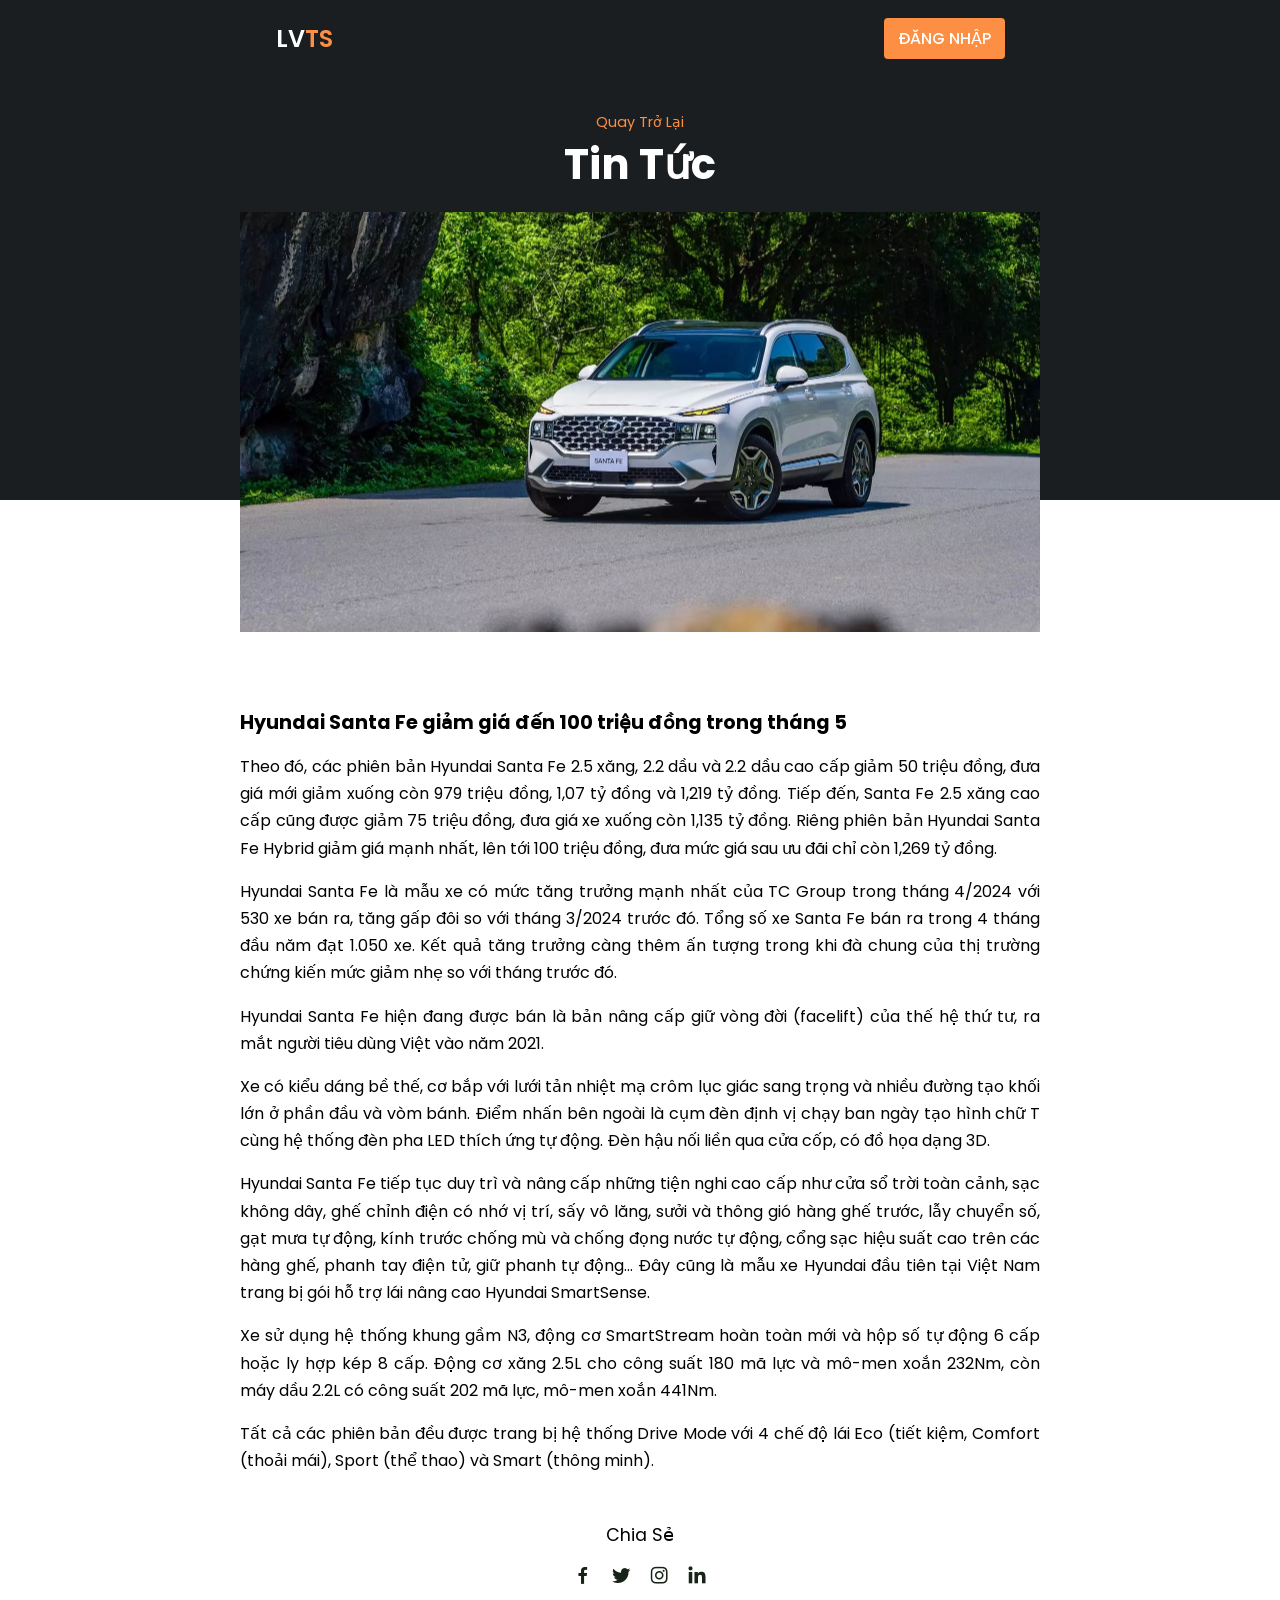
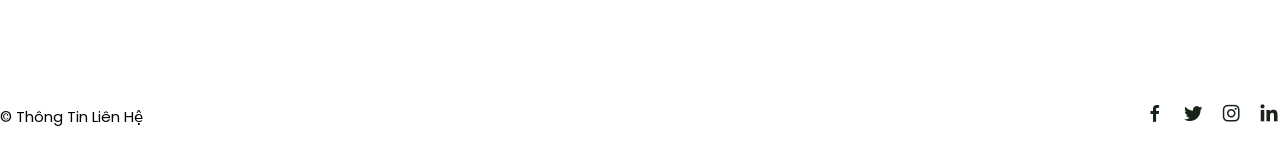
<file: ga.html>
<!DOCTYPE html>
<html lang="en">
<head>
    <meta charset="UTF-8">
    <meta name="viewport" content="width=device-width, initial-scale=1.0">
    <title>Post Page </title>
    <link rel="stylesheet" href="./assets/css/tintuc.css">

    <link href='https://unpkg.com/boxicons@2.1.1/css/boxicons.min.css' rel='stylesheet'>
</head>
<body>
    <header>
        
        <div class="nav container">
        
        <a href="index.html" class="logo">LV<span>TS</span></a>

        <a href="./Login.html" class="login">Đăng Nhập</a>
        </div>
        
    </header>

    <section class="post-header">
        <div class="header-content post-container">

        <a href="index.html" class="back-home">Quay Trở Lại</a>

        <h1 class="header-title">Tin Tức</h1>
        
        <img src="./assets/img/hinh0.webp" alt="" class="header-img">
        </div>
    </section>

    <section class="post-content post-container">
      <h2 class="sub-heading">Hyundai Santa Fe giảm giá đến 100 triệu đồng trong tháng 5</h2>
      <p class="post-text">Theo đó, các phiên bản Hyundai Santa Fe 2.5 xăng, 2.2 dầu và 2.2 dầu cao cấp giảm 50 triệu đồng, đưa giá mới giảm xuống còn 979 triệu đồng, 1,07 tỷ đồng và 1,219 tỷ đồng.

        Tiếp đến, Santa Fe 2.5 xăng cao cấp cũng được giảm 75 triệu đồng, đưa giá xe xuống còn 1,135 tỷ đồng.
        Riêng phiên bản Hyundai Santa Fe Hybrid giảm giá mạnh nhất, lên tới 100 triệu đồng, đưa mức giá sau ưu đãi chỉ còn 1,269 tỷ đồng.
        
        </p>
      <p class="post-text">Hyundai Santa Fe là mẫu xe có mức tăng trưởng mạnh nhất của TC Group trong tháng 4/2024 với 530 xe bán ra, tăng gấp đôi so với tháng 3/2024 trước đó. Tổng số xe Santa Fe bán ra trong 4 tháng đầu năm đạt 1.050 xe. Kết quả tăng trưởng càng thêm ấn tượng trong khi đà chung của thị trường chứng kiến mức giảm nhẹ so với tháng trước đó.</p>
      <p class="post-text">Hyundai Santa Fe hiện đang được bán là bản nâng cấp giữ vòng đời (facelift) của thế hệ thứ tư, ra mắt người tiêu dùng Việt vào năm 2021.</p>
      <p class="post-text">Xe có kiểu dáng bề thế, cơ bắp với lưới tản nhiệt mạ crôm lục giác sang trọng và nhiều đường tạo khối lớn ở phần đầu và vòm bánh. Điểm nhấn bên ngoài là cụm đèn định vị chạy ban ngày tạo hình chữ T cùng hệ thống đèn pha LED thích ứng tự động. Đèn hậu nối liền qua cửa cốp, có đồ họa dạng 3D.</p>
      <p class="post-text">Hyundai Santa Fe tiếp tục duy trì và nâng cấp những tiện nghi cao cấp như cửa sổ trời toàn cảnh, sạc không dây, ghế chỉnh điện có nhớ vị trí, sấy vô lăng, sưởi và thông gió hàng ghế trước, lẫy chuyển số, gạt mưa tự động, kính trước chống mù và chống đọng nước tự động, cổng sạc hiệu suất cao trên các hàng ghế, phanh tay điện tử, giữ phanh tự động... Đây cũng là mẫu xe Hyundai đầu tiên tại Việt Nam trang bị gói hỗ trợ lái nâng cao Hyundai SmartSense.</p>
      <p class="post-text">Xe sử dụng hệ thống khung gầm N3, động cơ SmartStream hoàn toàn mới và hộp số tự động 6 cấp hoặc ly hợp kép 8 cấp. Động cơ xăng 2.5L cho công suất 180 mã lực và mô-men xoắn 232Nm, còn máy dầu 2.2L có công suất 202 mã lực, mô-men xoắn 441Nm.</p>
      <p class="post-text">Tất cả các phiên bản đều được trang bị hệ thống Drive Mode với 4 chế độ lái Eco (tiết kiệm, Comfort (thoải mái), Sport (thể thao) và Smart (thông minh).</p>
    </section>

    <div class="share post-container">
        <span class="share-title">Chia Sẻ</span>
        <div class="social">
            <a href="#"><i class='bx bxl-facebook'></i></a>
            <a href="#"><i class='bx bxl-twitter'></i></a>
            <a href="#"><i class='bx bxl-instagram'></i></a>
            <a href="#"><i class='bx bxl-linkedin' ></i></a>
            </div>
    </div>

    <section class="post container">
    </section>

    <div class="footer container">
        <p>&#169; Thông Tin Liên Hệ</p>
        <div class="social">
        <a href="#"><i class='bx bxl-facebook'></i></a>
        <a href="#"><i class='bx bxl-twitter'></i></a>
        <a href="#"><i class='bx bxl-instagram'></i></a>
        <a href="#"><i class='bx bxl-linkedin' ></i></a>
        </div>
        </div>
    

    <script
    src="https://code.jquery.com/jquery-3.6.0.js"
    integrity="sha256-H+K7U5CnX11h5ywQfKtSj8PCmoN9aaq30gDh27Xcθjk="
    crossorigin="anonymous"></script>
    <script>
        $(document).ready(function () {
            $(".filter-item").click(function () {
            const value = $(this).attr("data-filter");
            if (value == "all") {
            $(".post-box").show("1000");
            } else {
            $(".post-box")
             .not("." + value)
             .hide("1000");
            $(".post-box")
             .filter("." + value)
             . show( "1000");
            }
        });
        
        $(".filter-item").click(function () {
            $(this).addClass("active-filter").siblings().removeClass("active-filter");
            });
        });
            
            let header = document.querySelector("header");
            
            window.addEventListener("scroll", () => {
            header. classList.toggle("shadow", window.scrollY > 0);
        });
    </script>
</body>
</html>
</file>
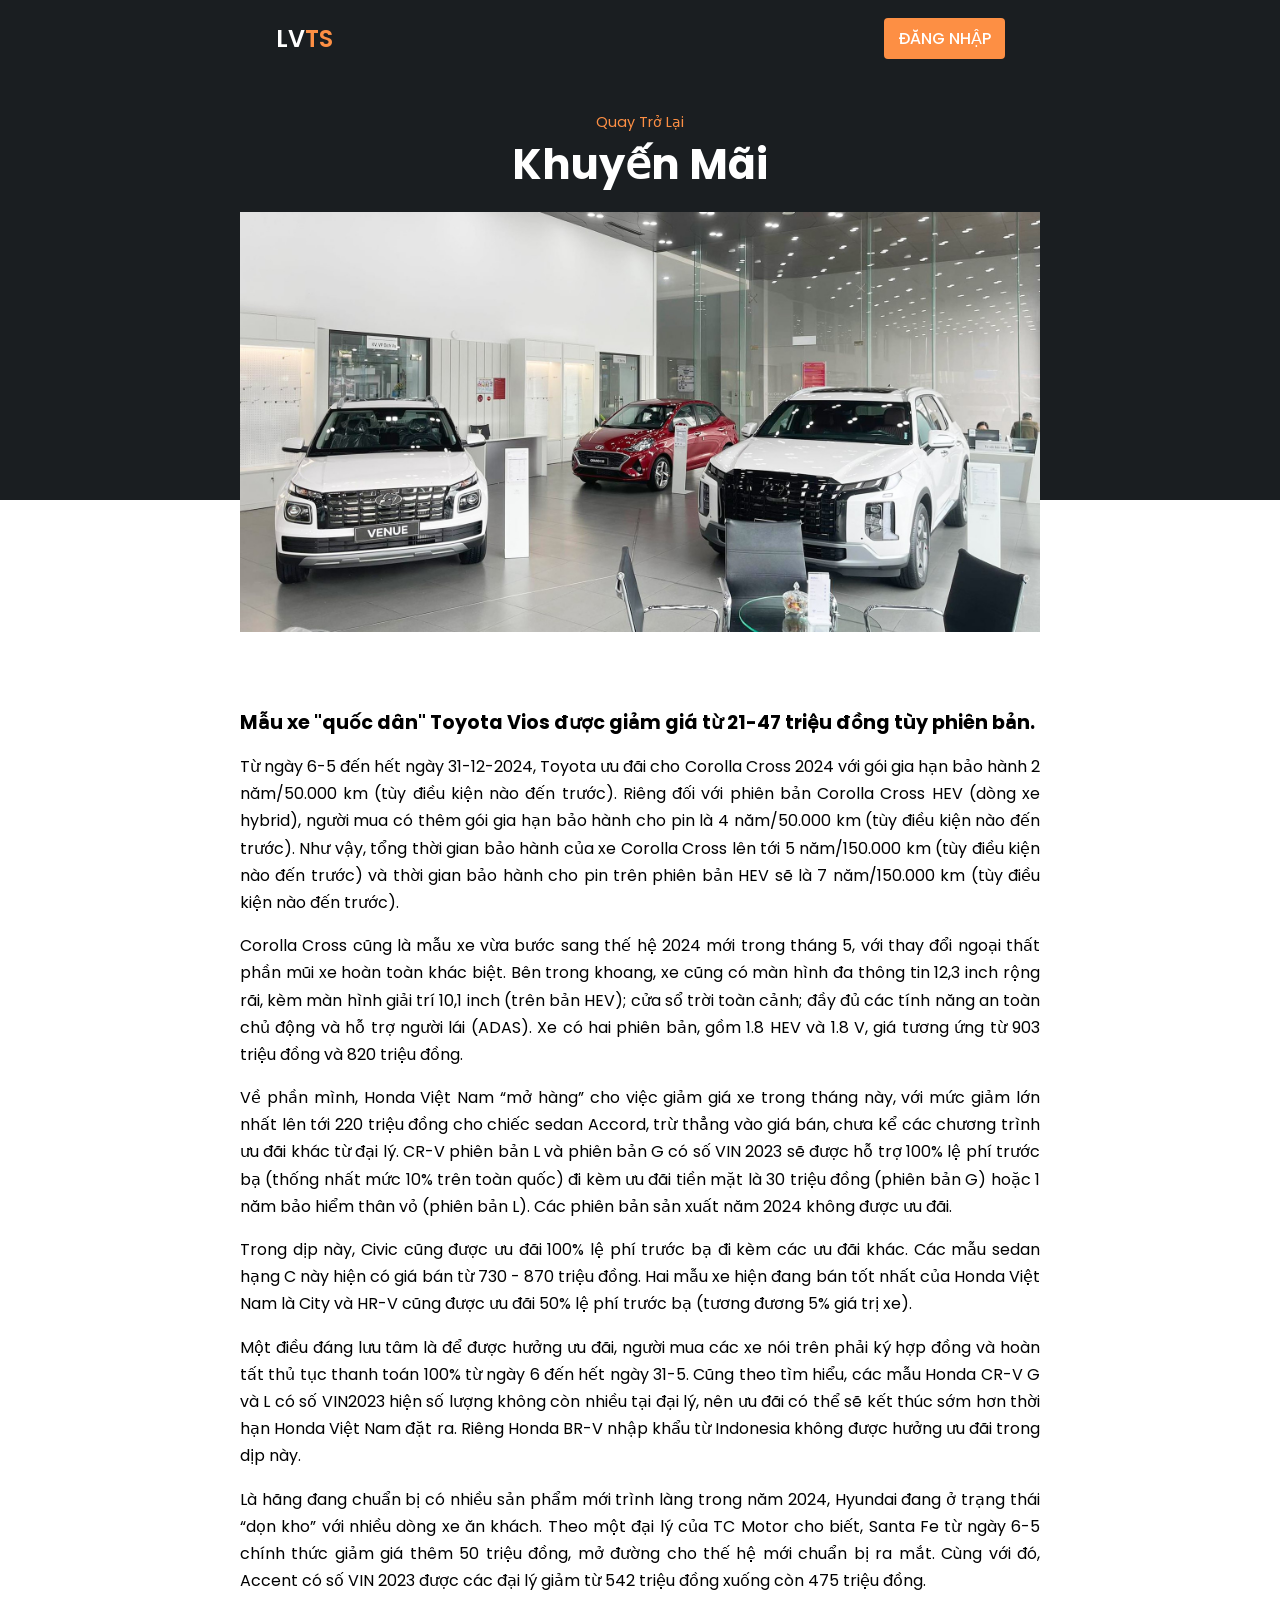
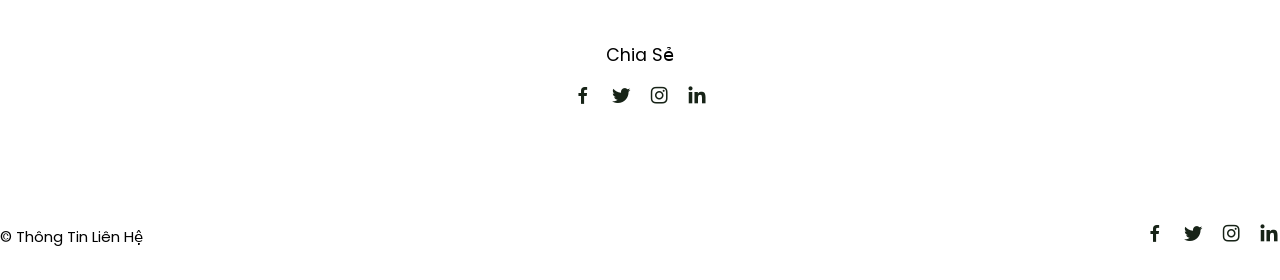
<file: ha.html>
<!DOCTYPE html>
<html lang="en">
<head>
    <meta charset="UTF-8">
    <meta name="viewport" content="width=device-width, initial-scale=1.0">
    <title>Post Page </title>
    <link rel="stylesheet" href="./assets/css/tintuc.css">

    <link href='https://unpkg.com/boxicons@2.1.1/css/boxicons.min.css' rel='stylesheet'>
</head>
<body>
    <header>
        
        <div class="nav container">
        
        <a href="index.html" class="logo">LV<span>TS</span></a>

        <a href="./Login.html" class="login">Đăng Nhập</a>
        </div>
        
    </header>

    <section class="post-header">
        <div class="header-content post-container">

        <a href="index.html" class="back-home">Quay Trở Lại</a>

        <h1 class="header-title">Khuyến Mãi</h1>
        
        <img src="./assets/img/hinh8.jpg" alt="" class="header-img">
        </div>
    </section>

    <section class="post-content post-container">
      <h2 class="sub-heading">Mẫu xe "quốc dân" Toyota Vios được giảm giá từ 21-47 triệu đồng tùy phiên bản.</h2>
      <p class="post-text">Từ ngày 6-5 đến hết ngày 31-12-2024, Toyota ưu đãi cho Corolla Cross 2024 với gói gia hạn bảo hành 2 năm/50.000 km (tùy điều kiện nào đến trước). Riêng đối với phiên bản Corolla Cross HEV (dòng xe hybrid), người mua có thêm gói gia hạn bảo hành cho pin là 4 năm/50.000 km (tùy điều kiện nào đến trước). Như vậy, tổng thời gian bảo hành của xe Corolla Cross lên tới 5 năm/150.000 km (tùy điều kiện nào đến trước) và thời gian bảo hành cho pin trên phiên bản HEV sẽ là 7 năm/150.000 km (tùy điều kiện nào đến trước).</p>
      <p class="post-text">Corolla Cross cũng là mẫu xe vừa bước sang thế hệ 2024 mới trong tháng 5, với thay đổi ngoại thất phần mũi xe hoàn toàn khác biệt. Bên trong khoang, xe cũng có màn hình đa thông tin 12,3 inch rộng rãi, kèm màn hình giải trí 10,1 inch (trên bản HEV); cửa sổ trời toàn cảnh; đầy đủ các tính năng an toàn chủ động và hỗ trợ người lái (ADAS). Xe có hai phiên bản, gồm 1.8 HEV và 1.8 V, giá tương ứng từ 903 triệu đồng và 820 triệu đồng.</p>
      <p class="post-text">Về phần mình, Honda Việt Nam “mở hàng” cho việc giảm giá xe trong tháng này, với mức giảm lớn nhất lên tới 220 triệu đồng cho chiếc sedan Accord, trừ thẳng vào giá bán, chưa kể các chương trình ưu đãi khác từ đại lý. CR-V phiên bản L và phiên bản G có số VIN 2023 sẽ được hỗ trợ 100% lệ phí trước bạ (thống nhất mức 10% trên toàn quốc) đi kèm ưu đãi tiền mặt là 30 triệu đồng (phiên bản G) hoặc 1 năm bảo hiểm thân vỏ (phiên bản L). Các phiên bản sản xuất năm 2024 không được ưu đãi.</p>
      <p class="post-text">Trong dịp này, Civic cũng được ưu đãi 100% lệ phí trước bạ đi kèm các ưu đãi khác. Các mẫu sedan hạng C này hiện có giá bán từ 730 - 870 triệu đồng. Hai mẫu xe hiện đang bán tốt nhất của Honda Việt Nam là City và HR-V cũng được ưu đãi 50% lệ phí trước bạ (tương đương 5% giá trị xe).</p>
      <p class="post-text">Một điều đáng lưu tâm là để được hưởng ưu đãi, người mua các xe nói trên phải ký hợp đồng và hoàn tất thủ tục thanh toán 100% từ ngày 6 đến hết ngày 31-5. Cũng theo tìm hiểu, các mẫu Honda CR-V G và L có số VIN2023 hiện số lượng không còn nhiều tại đại lý, nên ưu đãi có thể sẽ kết thúc sớm hơn thời hạn Honda Việt Nam đặt ra. Riêng Honda BR-V nhập khẩu từ Indonesia không được hưởng ưu đãi trong dịp này.</p>
      <p class="post-text">Là hãng đang chuẩn bị có nhiều sản phẩm mới trình làng trong năm 2024, Hyundai đang ở trạng thái “dọn kho” với nhiều dòng xe ăn khách. Theo một đại lý của TC Motor cho biết, Santa Fe từ ngày 6-5 chính thức giảm giá thêm 50 triệu đồng, mở đường cho thế hệ mới chuẩn bị ra mắt. Cùng với đó, Accent có số VIN 2023 được các đại lý giảm từ 542 triệu đồng xuống còn 475 triệu đồng.</p>
    </section>

    <div class="share post-container">
        <span class="share-title">Chia Sẻ</span>
        <div class="social">
            <a href="#"><i class='bx bxl-facebook'></i></a>
            <a href="#"><i class='bx bxl-twitter'></i></a>
            <a href="#"><i class='bx bxl-instagram'></i></a>
            <a href="#"><i class='bx bxl-linkedin' ></i></a>
            </div>
    </div>

    <section class="post container">
    </section>

    <div class="footer container">
        <p>&#169; Thông Tin Liên Hệ</p>
        <div class="social">
        <a href="#"><i class='bx bxl-facebook'></i></a>
        <a href="#"><i class='bx bxl-twitter'></i></a>
        <a href="#"><i class='bx bxl-instagram'></i></a>
        <a href="#"><i class='bx bxl-linkedin' ></i></a>
        </div>
        </div>
    

    <script
    src="https://code.jquery.com/jquery-3.6.0.js"
    integrity="sha256-H+K7U5CnX11h5ywQfKtSj8PCmoN9aaq30gDh27Xcθjk="
    crossorigin="anonymous"></script>
    <script>
        $(document).ready(function () {
            $(".filter-item").click(function () {
            const value = $(this).attr("data-filter");
            if (value == "all") {
            $(".post-box").show("1000");
            } else {
            $(".post-box")
             .not("." + value)
             .hide("1000");
            $(".post-box")
             .filter("." + value)
             . show( "1000");
            }
        });
        
        $(".filter-item").click(function () {
            $(this).addClass("active-filter").siblings().removeClass("active-filter");
            });
        });
            
            let header = document.querySelector("header");
            
            window.addEventListener("scroll", () => {
            header. classList.toggle("shadow", window.scrollY > 0);
        });
    </script>
</body>
</html>
</file>
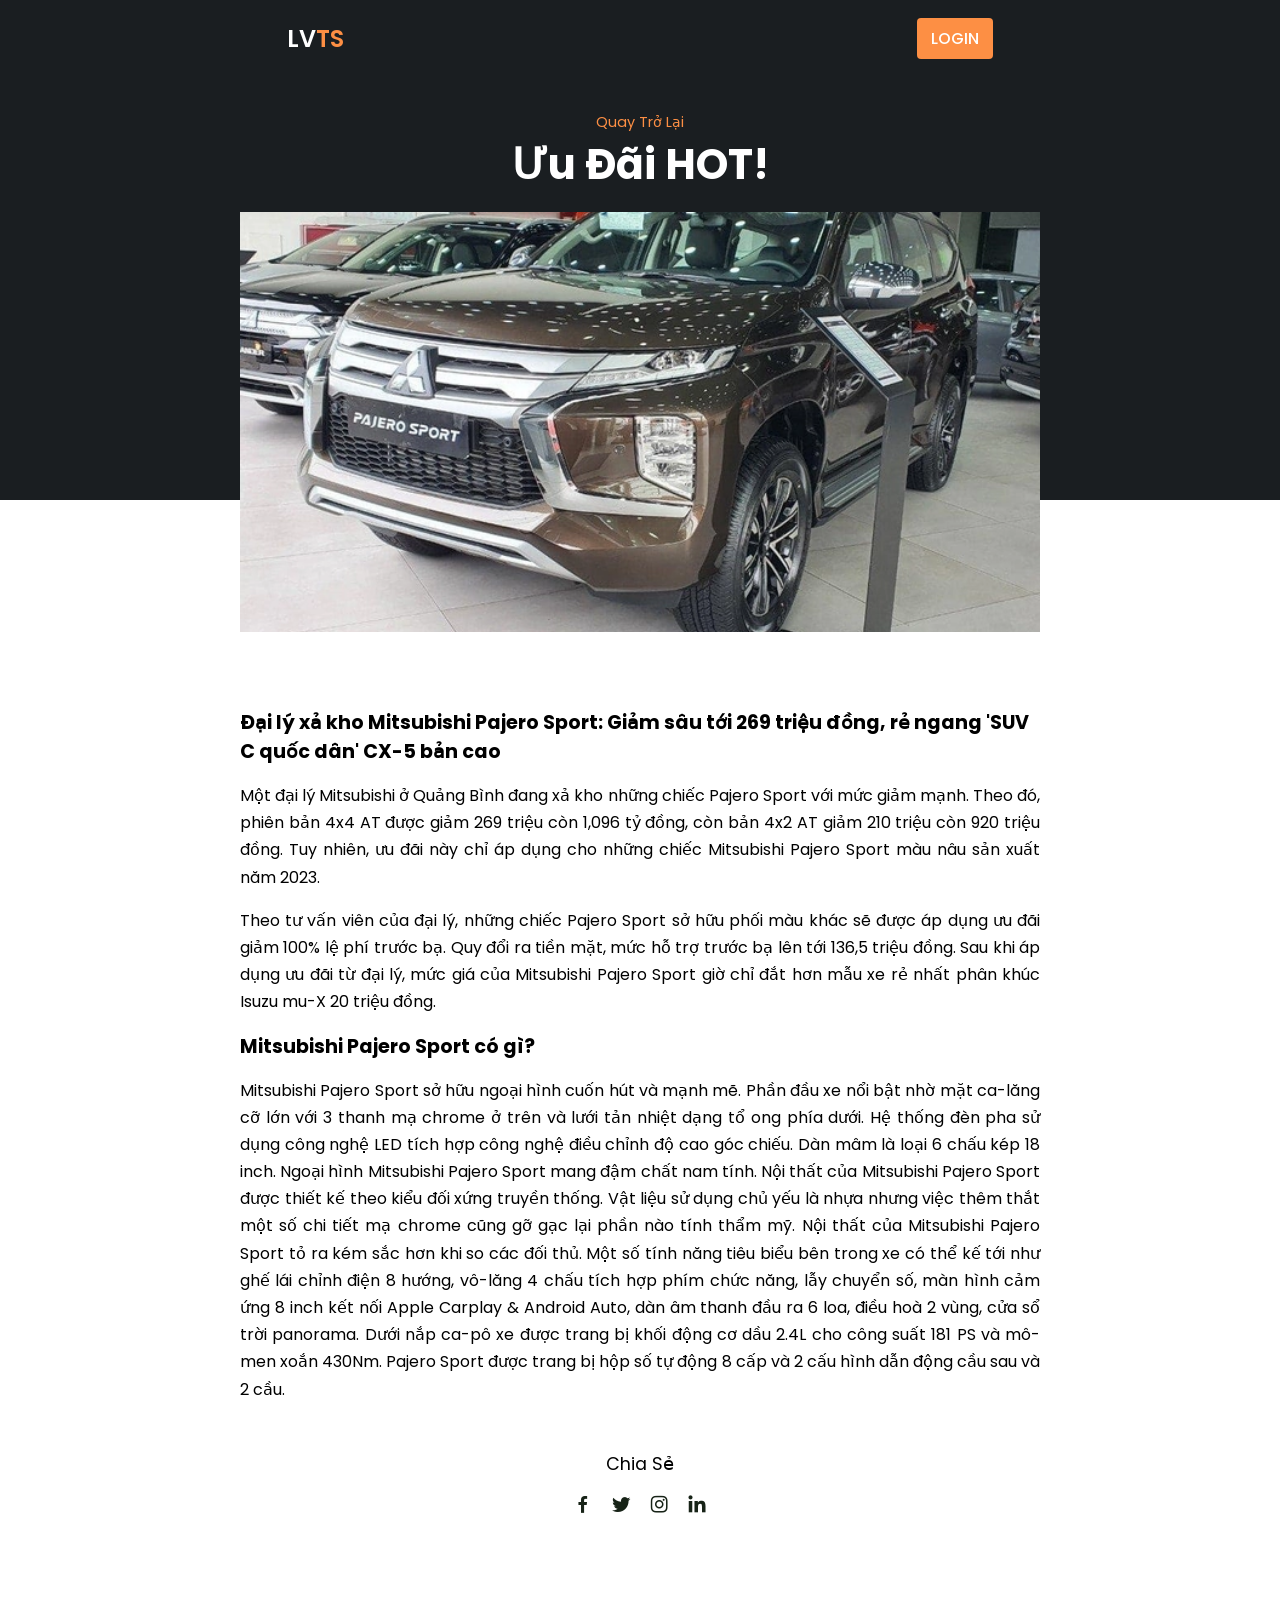
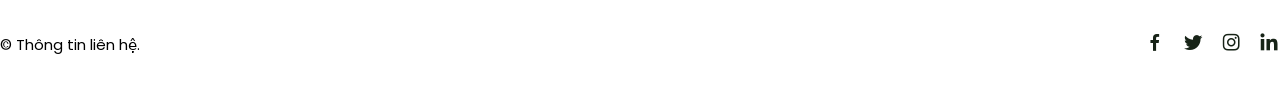
<file: he.html>
<!DOCTYPE html>
<html lang="en">
<head>
    <meta charset="UTF-8">
    <meta name="viewport" content="width=device-width, initial-scale=1.0">
    <title>Post Page</title>
    <link rel="stylesheet" href="./assets/css/tintuc.css">

    <link href='https://unpkg.com/boxicons@2.1.1/css/boxicons.min.css' rel='stylesheet'>
</head>
<body>
    <header>
        
        <div class="nav container">
        
        <a href="index.html" class="logo">LV<span>TS</span></a>

        <a href="./Login.html" class="login">Login</a>
        </div>
        
    </header>

    <section class="post-header">
        <div class="header-content post-container">

        <a href="index.html" class="back-home">Quay Trở Lại</a>

        <h1 class="header-title">Ưu Đãi HOT!</h1>
        
        <img src="./assets/img/hinh3.webp" alt="" class="header-img">
        </div>
    </section>

    <section class="post-content post-container">
      <h2 class="sub-heading">Đại lý xả kho Mitsubishi Pajero Sport: Giảm sâu tới 269 triệu đồng, rẻ ngang 'SUV C quốc dân' CX-5 bản cao</h2>
      <p class="post-text"> Một đại lý Mitsubishi ở Quảng Bình đang xả kho những chiếc Pajero Sport với mức giảm mạnh. Theo đó, phiên bản 4x4 AT được giảm 269 triệu còn 1,096 tỷ đồng, còn bản 4x2 AT giảm 210 triệu còn 920 triệu đồng. Tuy nhiên, ưu đãi này chỉ áp dụng cho những chiếc Mitsubishi Pajero Sport màu nâu sản xuất năm 2023.</p>
      <p class="post-text">Theo tư vấn viên của đại lý, những chiếc Pajero Sport sở hữu phối màu khác sẽ được áp dụng ưu đãi giảm 100% lệ phí trước bạ. Quy đổi ra tiền mặt, mức hỗ trợ trước bạ lên tới 136,5 triệu đồng.
        Sau khi áp dụng ưu đãi từ đại lý, mức giá của Mitsubishi Pajero Sport giờ chỉ đắt hơn mẫu xe rẻ nhất phân khúc Isuzu mu-X 20 triệu đồng.
      </p>
      <h3 class="sub-heading">Mitsubishi Pajero Sport có gì?</h3>
      <p class="post-text">Mitsubishi Pajero Sport sở hữu ngoại hình cuốn hút và mạnh mẽ. Phần đầu xe nổi bật nhờ mặt ca-lăng cỡ lớn với 3 thanh mạ chrome ở trên và lưới tản nhiệt dạng tổ ong phía dưới. Hệ thống đèn pha sử dụng công nghệ LED tích hợp công nghệ điều chỉnh độ cao góc chiếu. Dàn mâm là loại 6 chấu kép 18 inch.
        Ngoại hình Mitsubishi Pajero Sport mang đậm chất nam tính. 
        
        Nội thất của Mitsubishi Pajero Sport được thiết kế theo kiểu đối xứng truyền thống. Vật liệu sử dụng chủ yếu là nhựa nhưng việc thêm thắt một số chi tiết mạ chrome cũng gỡ gạc lại phần nào tính thẩm mỹ.
        
        Nội thất của Mitsubishi Pajero Sport tỏ ra kém sắc hơn khi so các đối thủ. 
        
        Một số tính năng tiêu biểu bên trong xe có thể kế tới như ghế lái chỉnh điện 8 hướng, vô-lăng 4 chấu tích hợp phím chức năng, lẫy chuyển số, màn hình cảm ứng 8 inch kết nối Apple Carplay & Android Auto, dàn âm thanh đầu ra 6 loa, điều hoà 2 vùng, cửa sổ trời panorama.
        
        
        Dưới nắp ca-pô xe được trang bị khối động cơ dầu 2.4L cho công suất 181 PS và mô-men xoắn 430Nm. Pajero Sport được trang bị hộp số tự động 8 cấp và 2 cấu hình dẫn động cầu sau và 2 cầu.
      </p>
    </section>

    <div class="share post-container">
        <span class="share-title">Chia Sẻ</span>
        <div class="social">
            <a href="#"><i class='bx bxl-facebook'></i></a>
            <a href="#"><i class='bx bxl-twitter'></i></a>
            <a href="#"><i class='bx bxl-instagram'></i></a>
            <a href="#"><i class='bx bxl-linkedin' ></i></a>
            </div>
    </div>

    <section class="post container">
    </section>

    <div class="footer container">
        <p>&#169; Thông tin liên hệ.</p>
        <div class="social">
        <a href="#"><i class='bx bxl-facebook'></i></a>
        <a href="#"><i class='bx bxl-twitter'></i></a>
        <a href="#"><i class='bx bxl-instagram'></i></a>
        <a href="#"><i class='bx bxl-linkedin' ></i></a>
        </div>
        </div>
    

    <script
    src="https://code.jquery.com/jquery-3.6.0.js"
    integrity="sha256-H+K7U5CnX11h5ywQfKtSj8PCmoN9aaq30gDh27Xcθjk="
    crossorigin="anonymous"></script>
    <script>
      $(document).ready(function () {
        $(".filter-item").click(function () {
        const value = $(this).attr("data-filter");
        if (value == "all") {
        $(".post-box").show("1000");
        } else {
        $(".post-box")
         .not("." + value)
         .hide("1000");
        $(".post-box")
         .filter("." + value)
         . show( "1000");
        }
    });
    
    $(".filter-item").click(function () {
        $(this).addClass("active-filter").siblings().removeClass("active-filter");
        });
    });
        
        let header = document.querySelector("header");
        
        window.addEventListener("scroll", () => {
        header. classList.toggle("shadow", window.scrollY > 0);
    });
    </script>
</body>
</html>
</file>
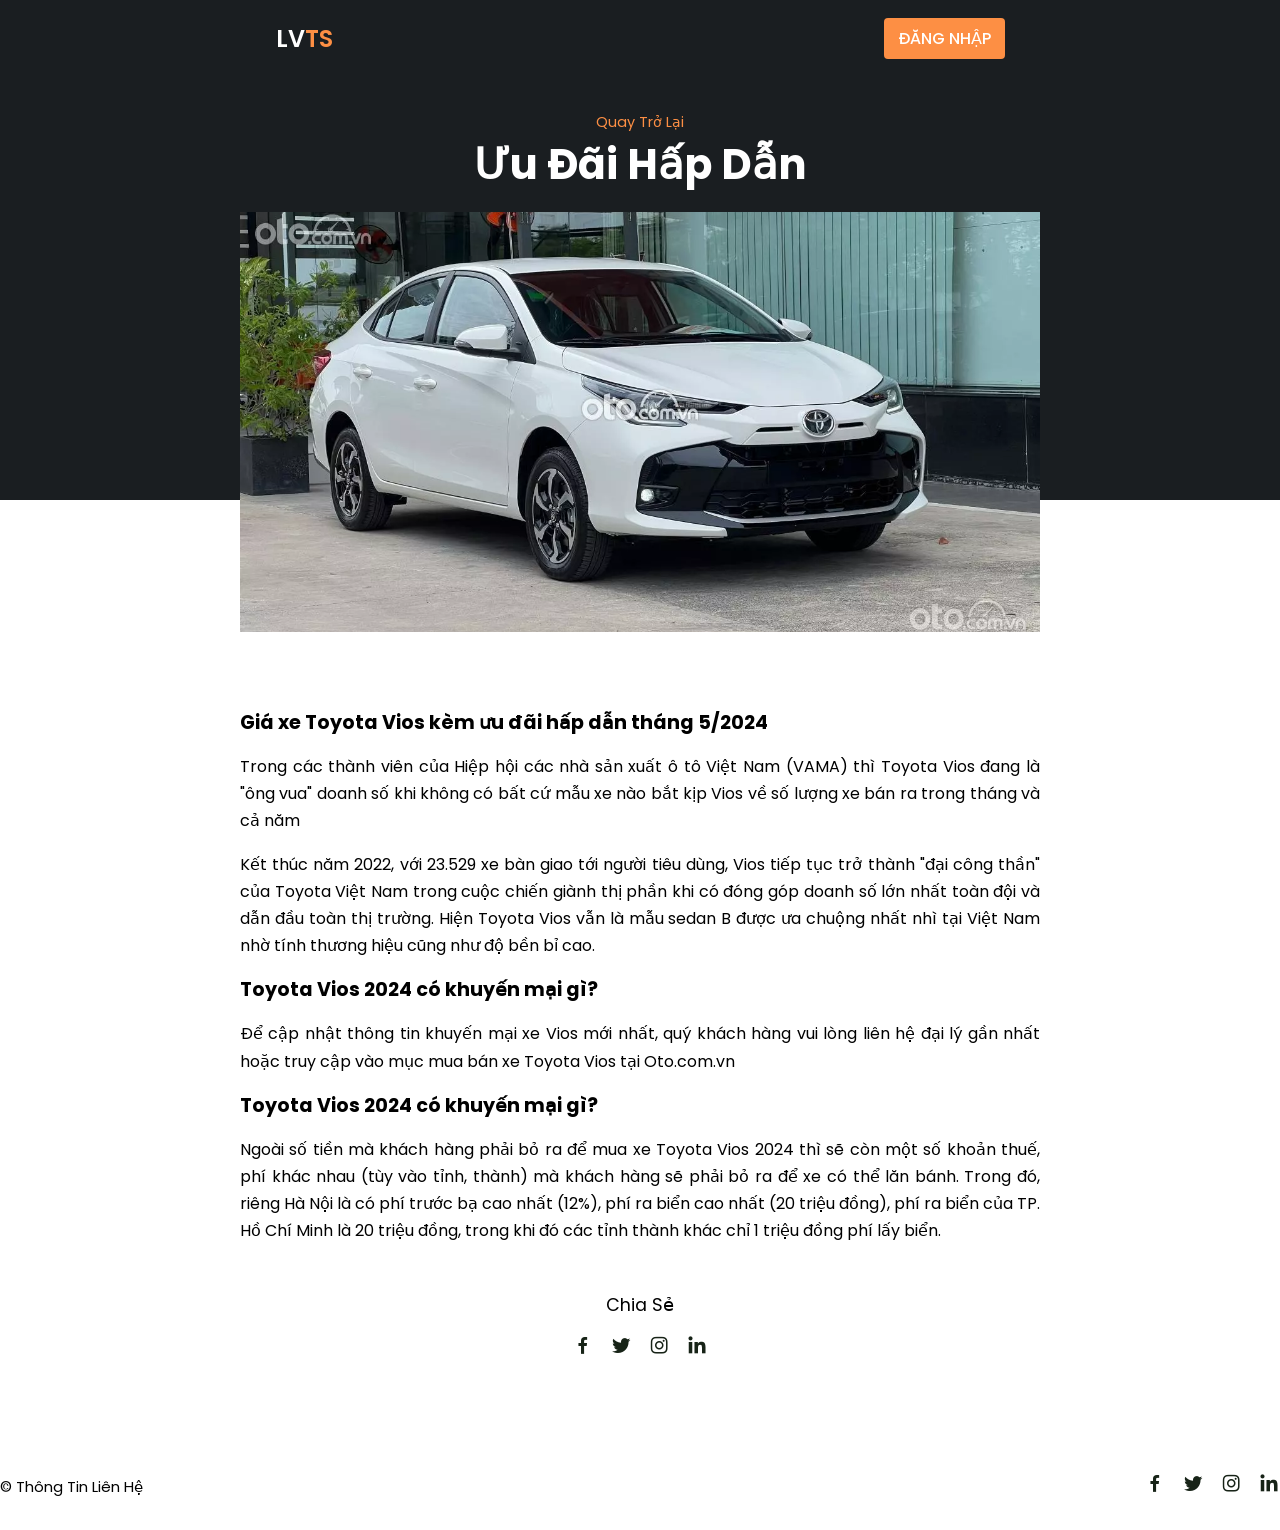
<file: hs.html>
<!DOCTYPE html>
<html lang="en">
<head>
    <meta charset="UTF-8">
    <meta name="viewport" content="width=device-width, initial-scale=1.0">
    <title>Post Page </title>
    <link rel="stylesheet" href="./assets/css/tintuc.css">

    <link href='https://unpkg.com/boxicons@2.1.1/css/boxicons.min.css' rel='stylesheet'>
</head>
<body>
    <header>
        
        <div class="nav container">
        
        <a href="index.html" class="logo">LV<span>TS</span></a>

        <a href="./Login.html" class="login">ĐĂNG NHẬP</a>
        </div>
        
    </header>

    <section class="post-header">
        <div class="header-content post-container">

        <a href="index.html" class="back-home">Quay Trở Lại</a>

        <h1 class="header-title">Ưu Đãi Hấp Dẫn</h1>
        
        <img src="./assets/img/hinh9.webp" alt="" class="header-img">
        </div>
    </section>

    <section class="post-content post-container">
      <h2 class="sub-heading">Giá xe Toyota Vios kèm ưu đãi hấp dẫn tháng 5/2024</h2>
      <p class="post-text">Trong các thành viên của Hiệp hội các nhà sản xuất ô tô Việt Nam (VAMA) thì Toyota Vios đang là "ông vua" doanh số khi không có bất cứ mẫu xe nào bắt kịp Vios về số lượng xe bán ra trong tháng và cả năm</p>
      <p class="post-text">Kết thúc năm 2022, với 23.529 xe bàn giao tới người tiêu dùng, Vios tiếp tục trở thành "đại công thần" của Toyota Việt Nam trong cuộc chiến giành thị phần khi có đóng góp doanh số lớn nhất toàn đội và dẫn đầu toàn thị trường. Hiện Toyota Vios vẫn là mẫu sedan B được ưa chuộng nhất nhì tại Việt Nam nhờ tính thương hiệu cũng như độ bền bỉ cao.</p>
      <h2 class="sub-heading">Toyota Vios 2024 có khuyến mại gì?</h2>
      <p class="post-text">Để cập nhật thông tin khuyến mại xe Vios mới nhất, quý khách hàng vui lòng liên hệ đại lý gần nhất hoặc truy cập vào mục mua bán xe Toyota Vios tại Oto.com.vn</p>
      <h2 class="sub-heading"><h2 class="sub-heading">Toyota Vios 2024 có khuyến mại gì?</h2></h2>
      <p class="post-text">Ngoài số tiền mà khách hàng phải bỏ ra để mua xe Toyota Vios 2024 thì sẽ còn một số khoản thuế, phí khác nhau (tùy vào tỉnh, thành) mà khách hàng sẽ phải bỏ ra để xe có thể lăn bánh. Trong đó, riêng Hà Nội là có phí trước bạ cao nhất (12%), phí ra biển cao nhất (20 triệu đồng), phí ra biển của TP. Hồ Chí Minh là 20 triệu đồng, trong khi đó các tỉnh thành khác chỉ 1 triệu đồng phí lấy biển.</p>
    </section>

    <div class="share post-container">
        <span class="share-title">Chia Sẻ</span>
        <div class="social">
            <a href="#"><i class='bx bxl-facebook'></i></a>
            <a href="#"><i class='bx bxl-twitter'></i></a>
            <a href="#"><i class='bx bxl-instagram'></i></a>
            <a href="#"><i class='bx bxl-linkedin' ></i></a>
            </div>
    </div>

    <section class="post container">
    </section>

    <div class="footer container">
        <p>&#169; Thông Tin Liên Hệ</p>
        <div class="social">
        <a href="#"><i class='bx bxl-facebook'></i></a>
        <a href="#"><i class='bx bxl-twitter'></i></a>
        <a href="#"><i class='bx bxl-instagram'></i></a>
        <a href="#"><i class='bx bxl-linkedin' ></i></a>
        </div>
        </div>
    

    <script
    src="https://code.jquery.com/jquery-3.6.0.js"
    integrity="sha256-H+K7U5CnX11h5ywQfKtSj8PCmoN9aaq30gDh27Xcθjk="
    crossorigin="anonymous"></script>
    <script>
        $(document).ready(function () {
            $(".filter-item").click(function () {
            const value = $(this).attr("data-filter");
            if (value == "all") {
            $(".post-box").show("1000");
            } else {
            $(".post-box")
             .not("." + value)
             .hide("1000");
            $(".post-box")
             .filter("." + value)
             . show( "1000");
            }
        });
        
        $(".filter-item").click(function () {
            $(this).addClass("active-filter").siblings().removeClass("active-filter");
            });
        });
            
            let header = document.querySelector("header");
            
            window.addEventListener("scroll", () => {
            header. classList.toggle("shadow", window.scrollY > 0);
        });
    </script>
</body>
</html>
</file>
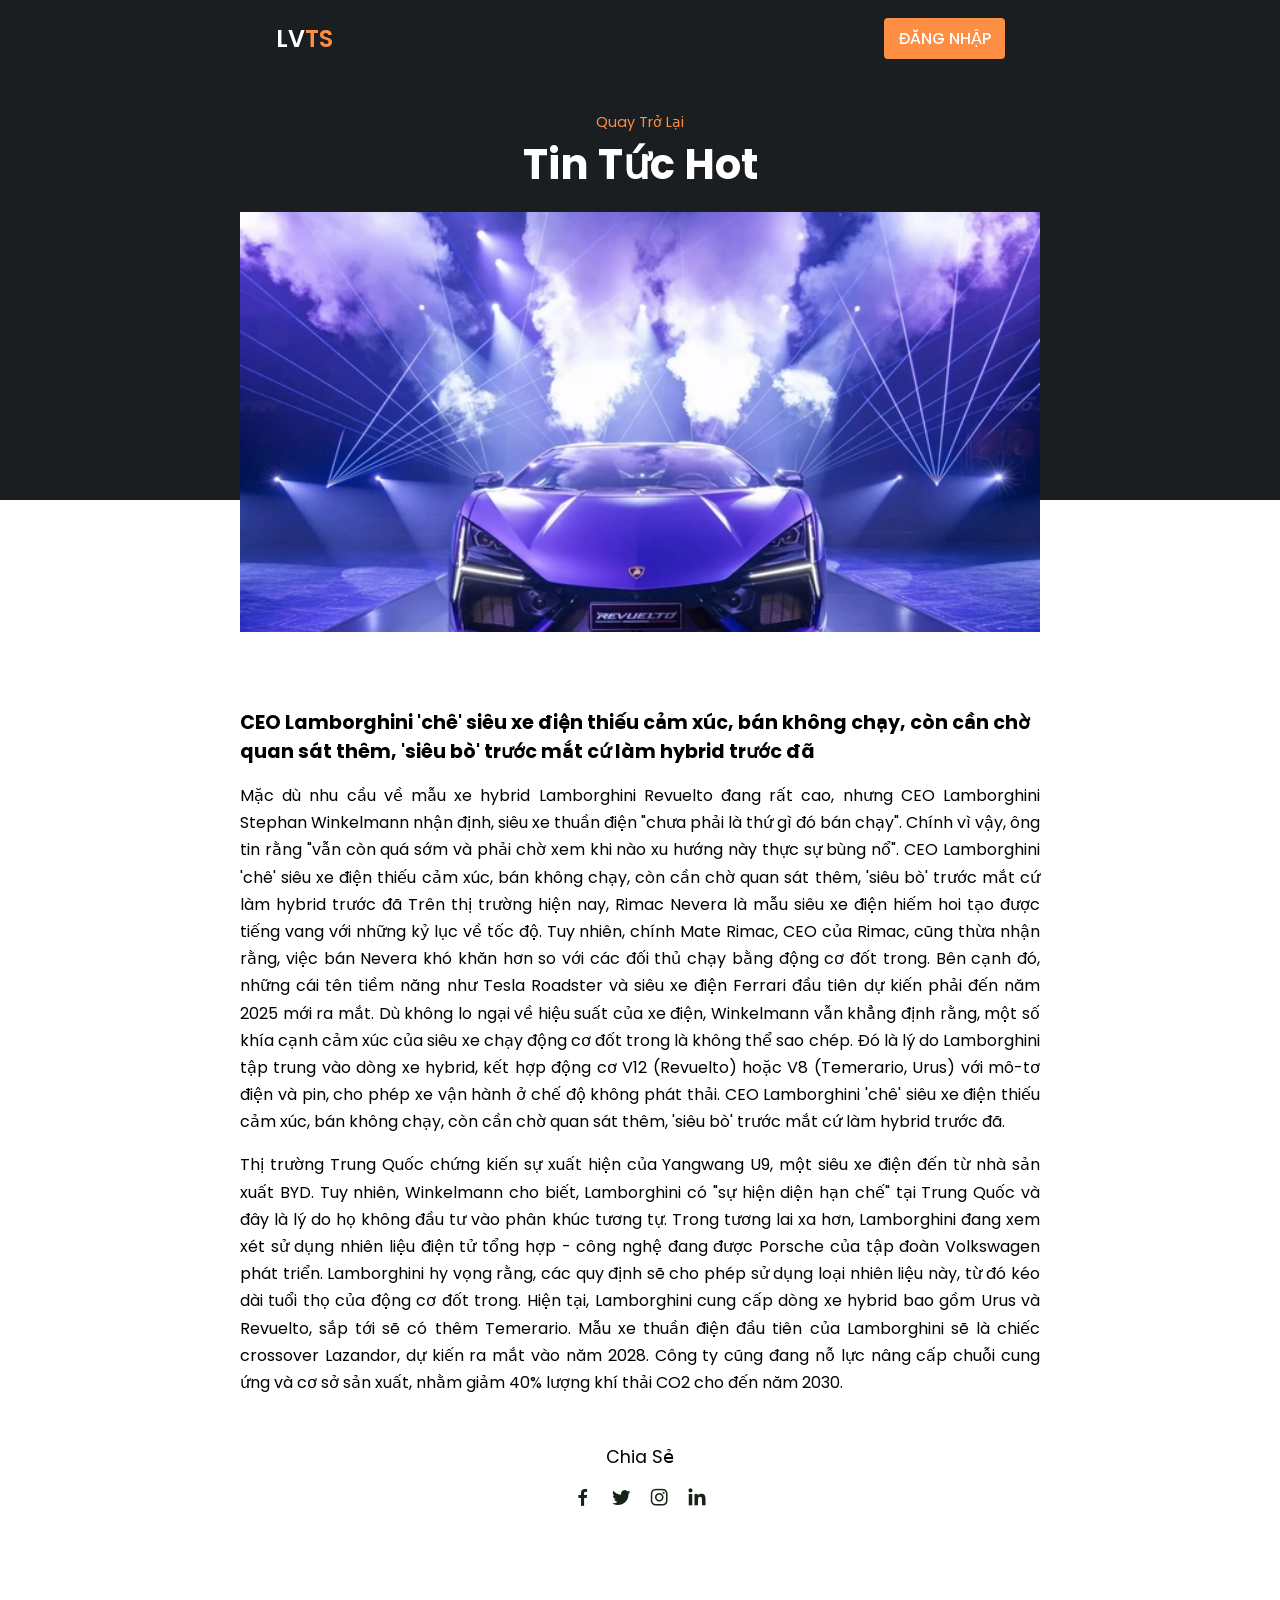
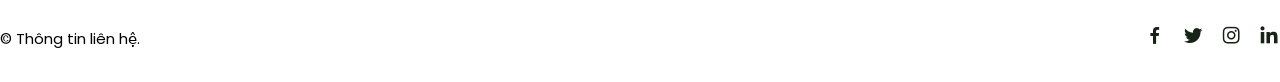
<file: hu.html>
<!DOCTYPE html>
<html lang="en">
<head>
    <meta charset="UTF-8">
    <meta name="viewport" content="width=device-width, initial-scale=1.0">
    <title>Post Page </title>
    <link rel="stylesheet" href="./assets/css/tintuc.css">

    <link href='https://unpkg.com/boxicons@2.1.1/css/boxicons.min.css' rel='stylesheet'>
</head>
<body>
    <header>
        
        <div class="nav container">
        
        <a href="index.html" class="logo">LV<span>TS</span></a>

        <a href="./Login.html" class="login">ĐĂNG NHẬP</a>
        </div>
        
    </header>

    <section class="post-header">
        <div class="header-content post-container">

        <a href="index.html" class="back-home">Quay Trở Lại</a>

        <h1 class="header-title">Tin Tức Hot</h1>
        
        <img src="./assets/img/hinh2.webp" alt="" class="header-img">
        </div>
    </section>

    <section class="post-content post-container">
      <h2 class="sub-heading">CEO Lamborghini 'chê' siêu xe điện thiếu cảm xúc, bán không chạy, còn cần chờ quan sát thêm, 'siêu bò' trước mắt cứ làm hybrid trước đã</h2>
      <p class="post-text"> Mặc dù nhu cầu về mẫu xe hybrid Lamborghini Revuelto đang rất cao, nhưng CEO Lamborghini Stephan Winkelmann nhận định, siêu xe thuần điện "chưa phải là thứ gì đó bán chạy". Chính vì vậy, ông tin rằng "vẫn còn quá sớm và phải chờ xem khi nào xu hướng này thực sự bùng nổ".

        CEO Lamborghini 'chê' siêu xe điện thiếu cảm xúc, bán không chạy, còn cần chờ quan sát thêm, 'siêu bò' trước mắt cứ làm hybrid trước đã
        Trên thị trường hiện nay, Rimac Nevera là mẫu siêu xe điện hiếm hoi tạo được tiếng vang với những kỷ lục về tốc độ. Tuy nhiên, chính Mate Rimac, CEO của Rimac, cũng thừa nhận rằng, việc bán Nevera khó khăn hơn so với các đối thủ chạy bằng động cơ đốt trong. Bên cạnh đó, những cái tên tiềm năng như Tesla Roadster và siêu xe điện Ferrari đầu tiên dự kiến phải đến năm 2025 mới ra mắt.
        
        Dù không lo ngại về hiệu suất của xe điện, Winkelmann vẫn khẳng định rằng, một số khía cạnh cảm xúc của siêu xe chạy động cơ đốt trong là không thể sao chép. Đó là lý do Lamborghini tập trung vào dòng xe hybrid, kết hợp động cơ V12 (Revuelto) hoặc V8 (Temerario, Urus) với mô-tơ điện và pin, cho phép xe vận hành ở chế độ không phát thải.
        
        CEO Lamborghini 'chê' siêu xe điện thiếu cảm xúc, bán không chạy, còn cần chờ quan sát thêm, 'siêu bò' trước mắt cứ làm hybrid trước đã.</p>
        <p class="post-text">Thị trường Trung Quốc chứng kiến sự xuất hiện của Yangwang U9, một siêu xe điện đến từ nhà sản xuất BYD. Tuy nhiên, Winkelmann cho biết, Lamborghini có "sự hiện diện hạn chế" tại Trung Quốc và đây là lý do họ không đầu tư vào phân khúc tương tự.
        
            Trong tương lai xa hơn, Lamborghini đang xem xét sử dụng nhiên liệu điện tử tổng hợp - công nghệ đang được Porsche của tập đoàn Volkswagen phát triển. Lamborghini hy vọng rằng, các quy định sẽ cho phép sử dụng loại nhiên liệu này, từ đó kéo dài tuổi thọ của động cơ đốt trong.
            
            Hiện tại, Lamborghini cung cấp dòng xe hybrid bao gồm Urus và Revuelto, sắp tới sẽ có thêm Temerario. Mẫu xe thuần điện đầu tiên của Lamborghini sẽ là chiếc crossover Lazandor, dự kiến ra mắt vào năm 2028. Công ty cũng đang nỗ lực nâng cấp chuỗi cung ứng và cơ sở sản xuất, nhằm giảm 40% lượng khí thải CO2 cho đến năm 2030.
            </p>
        
    </section>

    <div class="share post-container">
        <span class="share-title">Chia Sẻ</span>
        <div class="social">
            <a href="#"><i class='bx bxl-facebook'></i></a>
            <a href="#"><i class='bx bxl-twitter'></i></a>
            <a href="#"><i class='bx bxl-instagram'></i></a>
            <a href="#"><i class='bx bxl-linkedin' ></i></a>
            </div>
    </div>

    <section class="post container">
    </section>

    <div class="footer container">
        <p>&#169; Thông tin liên hệ.</p>
        <div class="social">
        <a href="#"><i class='bx bxl-facebook'></i></a>
        <a href="#"><i class='bx bxl-twitter'></i></a>
        <a href="#"><i class='bx bxl-instagram'></i></a>
        <a href="#"><i class='bx bxl-linkedin' ></i></a>
        </div>
        </div>
    

    <script
    src="https://code.jquery.com/jquery-3.6.0.js"
    integrity="sha256-H+K7U5CnX11h5ywQfKtSj8PCmoN9aaq30gDh27Xcθjk="
    crossorigin="anonymous"></script>
    <script>
        $(document).ready(function () {
            $(".filter-item").click(function () {
            const value = $(this).attr("data-filter");
            if (value == "all") {
            $(".post-box").show("1000");
            } else {
            $(".post-box")
             .not("." + value)
             .hide("1000");
            $(".post-box")
             .filter("." + value)
             . show( "1000");
            }
        });
        
        $(".filter-item").click(function () {
            $(this).addClass("active-filter").siblings().removeClass("active-filter");
            });
        });
            
            let header = document.querySelector("header");
            
            window.addEventListener("scroll", () => {
            header. classList.toggle("shadow", window.scrollY > 0);
        });
    </script>
</body>
</html>
</file>
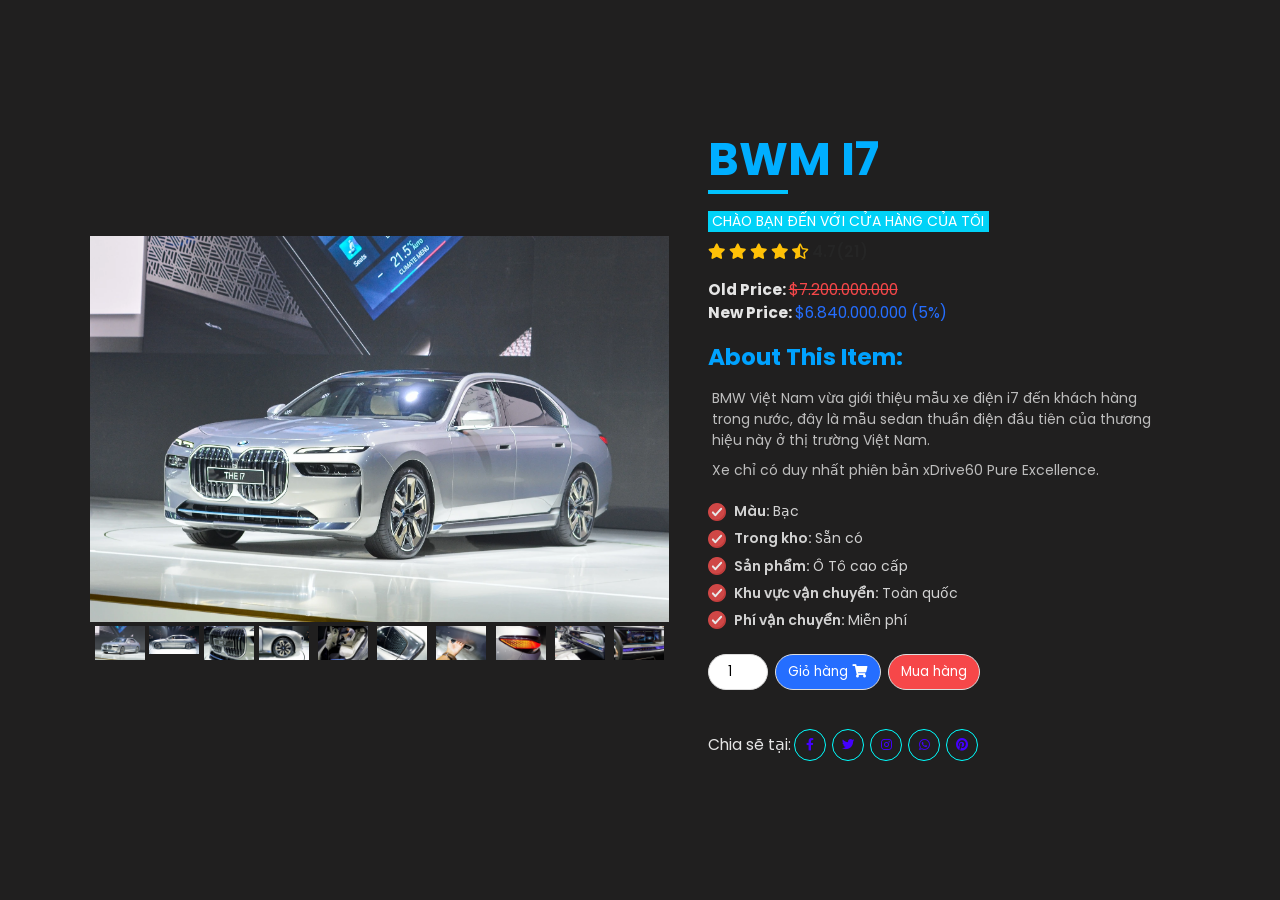
<file: inf.html>
<!DOCTYPE html>
<html>
  <head>
    <meta charset="utf-8">
    <meta http-equiv="X-UA-Compatible" content="IE=edge">
    <title>Product Card/Page</title>
    <meta name="viewport" content="width=device-width, initial-scale=1">
    <link rel="stylesheet" href="inf.css">
    <link rel="stylesheet" href="https://cdnjs.cloudflare.com/ajax/libs/font-awesome/5.15.1/css/all.min.css" integrity="sha512-+4zCK9k+qNFUR5X+cKL9EIR+ZOhtIloNl9GIKS57V1MyNsYpYcUrUeQc9vNfzsWfV28IaLL3i96P9sdNyeRssA==" crossorigin="anonymous" />
  </head>
  <body>
    
    <div class = "card-wrapper">
      <div class = "card">
        <!-- card left -->
        <div class = "product-imgs">
          <div class = "img-display">
            <div class = "img-showcase">
              <img src = "shoes_images/1.jpg" alt = "shoe image">
              <img src = "shoes_images/2.jpg" alt = "shoe image">
              <img src = "shoes_images/3.jpg" alt = "shoe image">
              <img src = "shoes_images/4.jpg" alt = "shoe image">
              <img src = "shoes_images/5.jpg" alt = "shoe image">
              <img src = "shoes_images/6.jpg" alt = "shoe image">
              <img src = "shoes_images/7.jpg" alt = "shoe image">
              <img src = "shoes_images/8.jpg" alt = "shoe image">
              <img src = "shoes_images/9.jpg" alt = "shoe image">
              <img src = "shoes_images/10.jpg" alt = "shoe image">

            </div>
          </div>
          <div class = "img-select">
            <div class = "img-item">
              <a href = "#" data-id = "1">
                <img src = "shoes_images/1.jpg" alt = "shoe image">
              </a>
            </div>
            <div class = "img-item">
              <a href = "#" data-id = "2">
                <img src = "shoes_images/2.jpg" alt = "shoe image">
              </a>
            </div>
            <div class = "img-item">
              <a href = "#" data-id = "3">
                <img src = "shoes_images/3.jpg" alt = "shoe image">
              </a>
            </div>
            <div class = "img-item">
              <a href = "#" data-id = "4">
                <img src = "shoes_images/4.jpg" alt = "shoe image">
              </a>
            </div>
            <div class = "img-item">
              <a href = "#" data-id = "5">
                <img src = "shoes_images/5.jpg" alt = "shoe image">
              </a>
            </div>
            <div class = "img-item">
              <a href = "#" data-id = "6">
                <img src = "shoes_images/6.jpg" alt = "shoe image">
              </a>
            </div>
            <div class = "img-item">
              <a href = "#" data-id = "7">
                <img src = "shoes_images/7.jpg" alt = "shoe image">
              </a>
            </div>
            <div class = "img-item">
              <a href = "#" data-id = "8">
                <img src = "shoes_images/8.jpg" alt = "shoe image">
              </a>
            </div>
            <div class = "img-item">
              <a href = "#" data-id = "9">
                <img src = "shoes_images/9.jpg" alt = "shoe image">
              </a>
            </div>
            <div class = "img-item">
              <a href = "#" data-id = "10">
                <img src = "shoes_images/10.jpg" alt = "shoe image">
              </a>
            </div>



          </div>
        </div>
        <!-- card right -->
        <div class = "product-content">
          <h2 class = "product-title">BWM I7</h2>
          <a href = "#" class = "product-link">Chào bạn đến với cửa hàng của tôi</a>
          <div class = "product-rating">
            <i class = "fas fa-star"></i>
            <i class = "fas fa-star"></i>
            <i class = "fas fa-star"></i>
            <i class = "fas fa-star"></i>
            <i class = "fas fa-star-half-alt"></i>
            <span>4.7(21)</span>
          </div>

          <div class = "product-price">
            <p class = "last-price">Old Price: <span>$7.200.000.000</span></p>
            <p class = "new-price">New Price: <span>$6.840.000.000 (5%)</span></p>
          </div>

          <div class = "product-detail">
            <h2>about this item: </h2>
            <p>BMW Việt Nam vừa giới thiệu mẫu xe điện i7 đến khách hàng trong nước, đây là mẫu sedan thuần điện đầu tiên của thương hiệu này ở thị trường Việt Nam. </p>           
            <p>Xe chỉ có duy nhất phiên bản xDrive60 Pure Excellence.</p>
            <ul>
              <li>Màu: <span>Bạc</span></li>
              <li>Trong kho: <span>Sẵn có</span></li>
              <li>Sản phẩm: <span>Ô Tô cao cấp</span></li>
              <li>Khu vực vận chuyển: <span>Toàn quốc</span></li>
              <li>Phí vận chuyển: <span>Miễn phí</span></li>
            </ul>
          </div>

          <div class = "purchase-info">
            <input type = "number" min = "0" value = "1">
            <button type = "button" class = "btn">
              Giỏ hàng <i class = "fas fa-shopping-cart"></i>
            </button>
            <button type = "button" class = "btn">Mua hàng</button>
          </div>

          <div class = "social-links">
            <p>Chia sẽ tại: </p>
            <a href = "#">
              <i class = "fab fa-facebook-f"></i>
            </a>
            <a href = "#">
              <i class = "fab fa-twitter"></i>
            </a>
            <a href = "#">
              <i class = "fab fa-instagram"></i>
            </a>
            <a href = "#">
              <i class = "fab fa-whatsapp"></i>
            </a>
            <a href = "#">
              <i class = "fab fa-pinterest"></i>
            </a>
          </div>
        </div>
      </div>
    </div>

    <script src="inf.js"></script>
  </body>
</html>
</file>
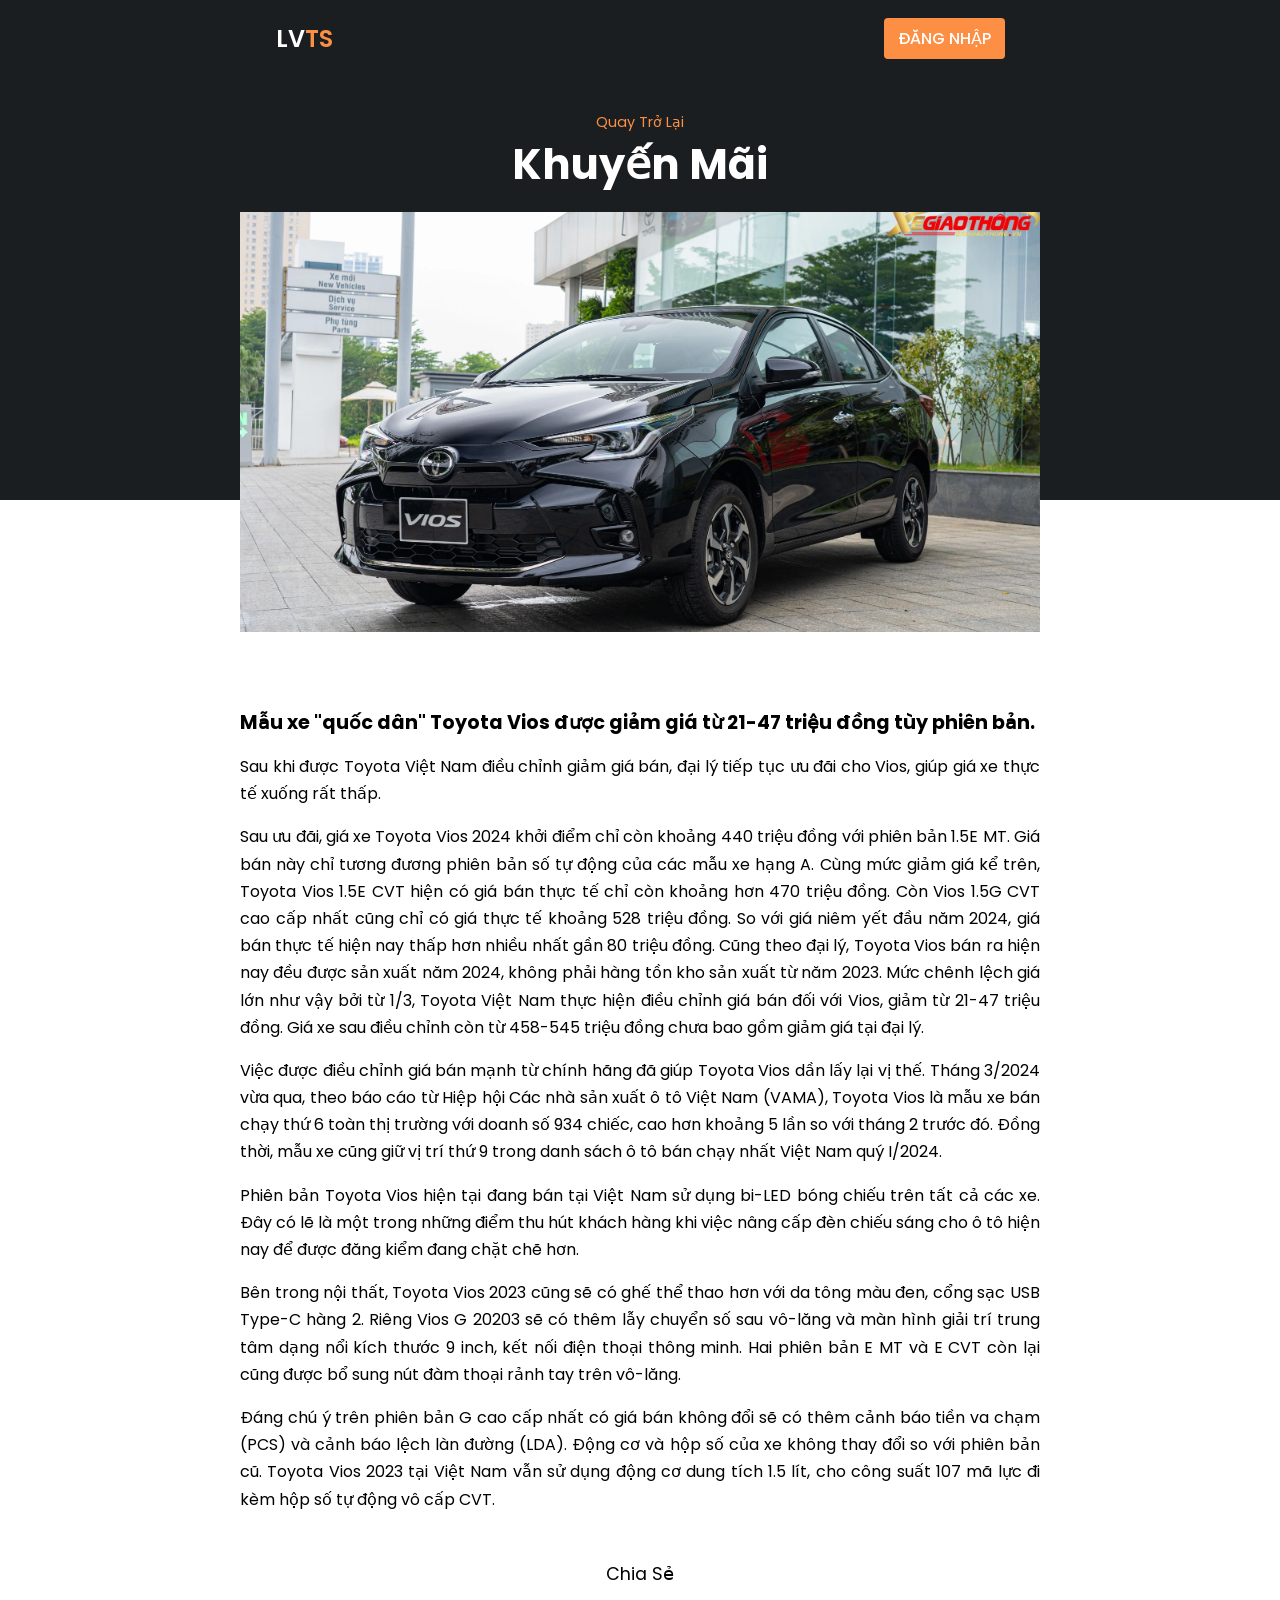
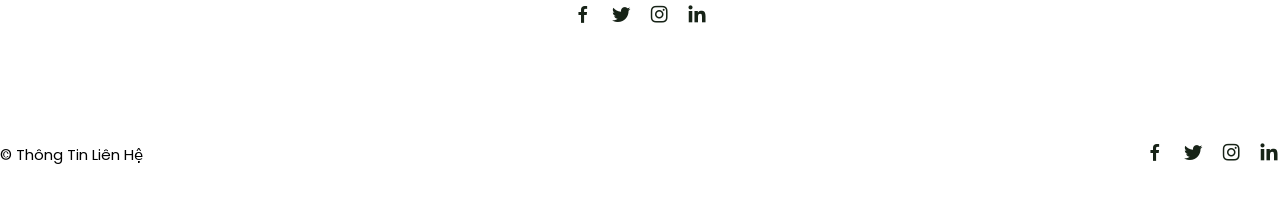
<file: ki.html>
<!DOCTYPE html>
<html lang="en">
<head>
    <meta charset="UTF-8">
    <meta name="viewport" content="width=device-width, initial-scale=1.0">
    <title>Post Page </title>
    <link rel="stylesheet" href="./assets/css/tintuc.css">

    <link href='https://unpkg.com/boxicons@2.1.1/css/boxicons.min.css' rel='stylesheet'>
</head>
<body>
    <header>
        
        <div class="nav container">
        
        <a href="index.html" class="logo">LV<span>TS</span></a>

        <a href="./Login.html" class="login">Đăng Nhập</a>
        </div>
        
    </header>

    <section class="post-header">
        <div class="header-content post-container">

        <a href="index.html" class="back-home">Quay Trở Lại</a>

        <h1 class="header-title">Khuyến Mãi</h1>
        
        <img src="./assets/img/hinh7.webp" alt="" class="header-img">
        </div>
    </section>

    <section class="post-content post-container">
      <h2 class="sub-heading">Mẫu xe "quốc dân" Toyota Vios được giảm giá từ 21-47 triệu đồng tùy phiên bản.</h2>
      <p class="post-text">Sau khi được Toyota Việt Nam điều chỉnh giảm giá bán, đại lý tiếp tục ưu đãi cho Vios, giúp giá xe thực tế xuống rất thấp.</p>
      <p class="post-text">Sau ưu đãi, giá xe Toyota Vios 2024 khởi điểm chỉ còn khoảng 440 triệu đồng với phiên bản 1.5E MT. Giá bán này chỉ tương đương phiên bản số tự động của các mẫu xe hạng A.

        Cùng mức giảm giá kể trên, Toyota Vios 1.5E CVT hiện có giá bán thực tế chỉ còn khoảng hơn 470 triệu đồng. Còn Vios 1.5G CVT cao cấp nhất cũng chỉ có giá thực tế khoảng 528 triệu đồng. So với giá niêm yết đầu năm 2024, giá bán thực tế hiện nay thấp hơn nhiều nhất gần 80 triệu đồng.
        
        Cũng theo đại lý, Toyota Vios bán ra hiện nay đều được sản xuất năm 2024, không phải hàng tồn kho sản xuất từ năm 2023.
        
        Mức chênh lệch giá lớn như vậy bởi từ 1/3, Toyota Việt Nam thực hiện điều chỉnh giá bán đối với Vios, giảm từ 21-47 triệu đồng. Giá xe sau điều chỉnh còn từ 458-545 triệu đồng chưa bao gồm giảm giá tại đại lý.</p>
      <p class="post-text">Việc được điều chỉnh giá bán mạnh từ chính hãng đã giúp Toyota Vios dần lấy lại vị thế. Tháng 3/2024 vừa qua, theo báo cáo từ Hiệp hội Các nhà sản xuất ô tô Việt Nam (VAMA), Toyota Vios là mẫu xe bán chạy thứ 6 toàn thị trường với doanh số 934 chiếc, cao hơn khoảng 5 lần so với tháng 2 trước đó. Đồng thời, mẫu xe cũng giữ vị trí thứ 9 trong danh sách ô tô bán chạy nhất Việt Nam quý I/2024.</p>
      <p class="post-text">Phiên bản Toyota Vios hiện tại đang bán tại Việt Nam sử dụng bi-LED bóng chiếu trên tất cả các xe. Đây có lẽ là một trong những điểm thu hút khách hàng khi việc nâng cấp đèn chiếu sáng cho ô tô hiện nay để được đăng kiểm đang chặt chẽ hơn.</p>
      <p class="post-text">Bên trong nội thất, Toyota Vios 2023 cũng sẽ có ghế thể thao hơn với da tông màu đen, cổng sạc USB Type-C hàng 2. Riêng Vios G 20203 sẽ có thêm lẫy chuyển số sau vô-lăng và màn hình giải trí trung tâm dạng nổi kích thước 9 inch, kết nối điện thoại thông minh. Hai phiên bản E MT và E CVT còn lại cũng được bổ sung nút đàm thoại rảnh tay trên vô-lăng.</p>
      <p class="post-text">Đáng chú ý trên phiên bản G cao cấp nhất có giá bán không đổi sẽ có thêm cảnh báo tiền va chạm (PCS) và cảnh báo lệch làn đường (LDA).

        Động cơ và hộp số của xe không thay đổi so với phiên bản cũ. Toyota Vios 2023 tại Việt Nam vẫn sử dụng động cơ dung tích 1.5 lít, cho công suất 107 mã lực đi kèm hộp số tự động vô cấp CVT.</p>
    </section>

    <div class="share post-container">
        <span class="share-title">Chia Sẻ</span>
        <div class="social">
            <a href="#"><i class='bx bxl-facebook'></i></a>
            <a href="#"><i class='bx bxl-twitter'></i></a>
            <a href="#"><i class='bx bxl-instagram'></i></a>
            <a href="#"><i class='bx bxl-linkedin' ></i></a>
            </div>
    </div>

    <section class="post container">
    </section>

    <div class="footer container">
        <p>&#169; Thông Tin Liên Hệ</p>
        <div class="social">
        <a href="#"><i class='bx bxl-facebook'></i></a>
        <a href="#"><i class='bx bxl-twitter'></i></a>
        <a href="#"><i class='bx bxl-instagram'></i></a>
        <a href="#"><i class='bx bxl-linkedin' ></i></a>
        </div>
        </div>
    

    <script
    src="https://code.jquery.com/jquery-3.6.0.js"
    integrity="sha256-H+K7U5CnX11h5ywQfKtSj8PCmoN9aaq30gDh27Xcθjk="
    crossorigin="anonymous"></script>
    <script>
        $(document).ready(function () {
            $(".filter-item").click(function () {
            const value = $(this).attr("data-filter");
            if (value == "all") {
            $(".post-box").show("1000");
            } else {
            $(".post-box")
             .not("." + value)
             .hide("1000");
            $(".post-box")
             .filter("." + value)
             . show( "1000");
            }
        });
        
        $(".filter-item").click(function () {
            $(this).addClass("active-filter").siblings().removeClass("active-filter");
            });
        });
            
            let header = document.querySelector("header");
            
            window.addEventListener("scroll", () => {
            header. classList.toggle("shadow", window.scrollY > 0);
        });
    </script>
</body>
</html>
</file>
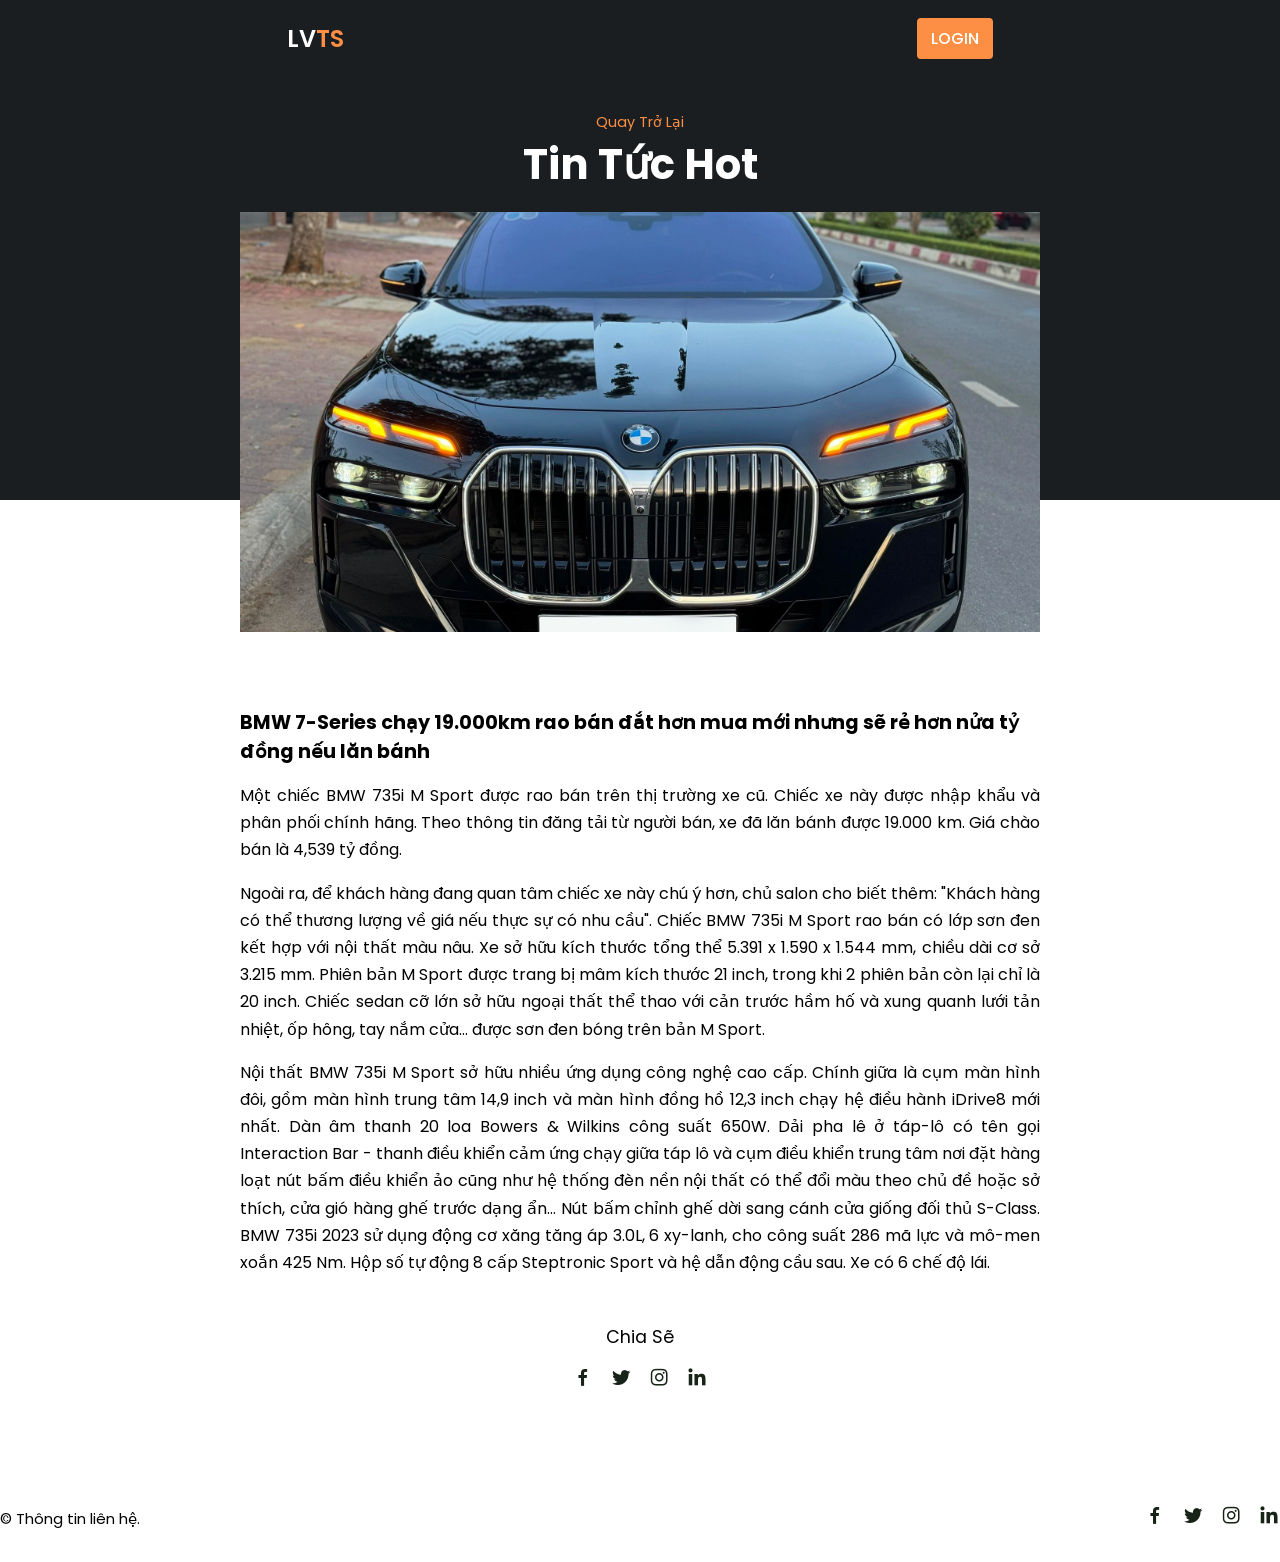
<file: ne.html>
<!DOCTYPE html>
<html lang="en">
<head>
    <meta charset="UTF-8">
    <meta name="viewport" content="width=device-width, initial-scale=1.0">
    <title>Post Page </title>
    <link rel="stylesheet" href="./assets/css/tintuc.css">

    <link href='https://unpkg.com/boxicons@2.1.1/css/boxicons.min.css' rel='stylesheet'>
</head>
<body>
    <header>
        
        <div class="nav container">
        
        <a href="index.html" class="logo">LV<span>TS</span></a>

        <a href="./Login.html" class="login">Login</a>
        </div>
        
    </header>

    <section class="post-header">
        <div class="header-content post-container">

        <a href="index.html" class="back-home">Quay Trở Lại</a>

        <h1 class="header-title">Tin Tức Hot</h1>
        
        <img src="./assets/img/hinh5.webp" alt="" class="header-img">
        </div>
    </section>

    <section class="post-content post-container">
      <h2 class="sub-heading">BMW 7-Series chạy 19.000km rao bán đắt hơn mua mới nhưng sẽ rẻ hơn nửa tỷ đồng nếu lăn bánh</h2>
      <p class="post-text"> Một chiếc BMW 735i M Sport được rao bán trên thị trường xe cũ. Chiếc xe này được nhập khẩu và phân phối chính hãng. Theo thông tin đăng tải từ người bán, xe đã lăn bánh được 19.000 km. Giá chào bán là 4,539 tỷ đồng.</p>
        <p class="post-text">Ngoài ra, để khách hàng đang quan tâm chiếc xe này chú ý hơn, chủ salon cho biết thêm: "Khách hàng có thể thương lượng về giá nếu thực sự có nhu cầu".

            Chiếc BMW 735i M Sport rao bán có lớp sơn đen kết hợp với nội thất màu nâu. Xe sở hữu kích thước tổng thể 5.391 x 1.590 x 1.544 mm, chiều dài cơ sở 3.215 mm. Phiên bản M Sport được trang bị mâm kích thước 21 inch, trong khi 2 phiên bản còn lại chỉ là 20 inch. Chiếc sedan cỡ lớn sở hữu ngoại thất thể thao với cản trước hầm hố và xung quanh lưới tản nhiệt, ốp hông, tay nắm cửa... được sơn đen bóng trên bản M Sport.
            </p>

            <p class="post-text">Nội thất BMW 735i M Sport sở hữu nhiều ứng dụng công nghệ cao cấp. Chính giữa là cụm màn hình đôi, gồm màn hình trung tâm 14,9 inch và màn hình đồng hồ 12,3 inch chạy hệ điều hành iDrive8 mới nhất. Dàn âm thanh 20 loa Bowers & Wilkins công suất 650W.

Dải pha lê ở táp-lô có tên gọi Interaction Bar - thanh điều khiển cảm ứng chạy giữa táp lô và cụm điều khiển trung tâm nơi đặt hàng loạt nút bấm điều khiển ảo cũng như hệ thống đèn nền nội thất có thể đổi màu theo chủ đề hoặc sở thích, cửa gió hàng ghế trước dạng ẩn... Nút bấm chỉnh ghế dời sang cánh cửa giống đối thủ S-Class.

BMW 735i 2023 sử dụng động cơ xăng tăng áp 3.0L, 6 xy-lanh, cho công suất 286 mã lực và mô-men xoắn 425 Nm. Hộp số tự động 8 cấp Steptronic Sport và hệ dẫn động cầu sau. Xe có 6 chế độ lái.</p>
        
    </section>

    <div class="share post-container">
        <span class="share-title">Chia Sẽ</span>
        <div class="social">
            <a href="#"><i class='bx bxl-facebook'></i></a>
            <a href="#"><i class='bx bxl-twitter'></i></a>
            <a href="#"><i class='bx bxl-instagram'></i></a>
            <a href="#"><i class='bx bxl-linkedin' ></i></a>
            </div>
    </div>

    <section class="post container">
    </section>

    <div class="footer container">
        <p>&#169; Thông tin liên hệ.</p>
        <div class="social">
        <a href="#"><i class='bx bxl-facebook'></i></a>
        <a href="#"><i class='bx bxl-twitter'></i></a>
        <a href="#"><i class='bx bxl-instagram'></i></a>
        <a href="#"><i class='bx bxl-linkedin' ></i></a>
        </div>
        </div>
    

    <script
    src="https://code.jquery.com/jquery-3.6.0.js"
    integrity="sha256-H+K7U5CnX11h5ywQfKtSj8PCmoN9aaq30gDh27Xcθjk="
    crossorigin="anonymous"></script>
    <script>
        $(document).ready(function () {
            $(".filter-item").click(function () {
            const value = $(this).attr("data-filter");
            if (value == "all") {
            $(".post-box").show("1000");
            } else {
            $(".post-box")
             .not("." + value)
             .hide("1000");
            $(".post-box")
             .filter("." + value)
             . show( "1000");
            }
        });
        
        $(".filter-item").click(function () {
            $(this).addClass("active-filter").siblings().removeClass("active-filter");
            });
        });
            
            let header = document.querySelector("header");
            
            window.addEventListener("scroll", () => {
            header. classList.toggle("shadow", window.scrollY > 0);
        });
    </script>
</body>
</html>
</file>
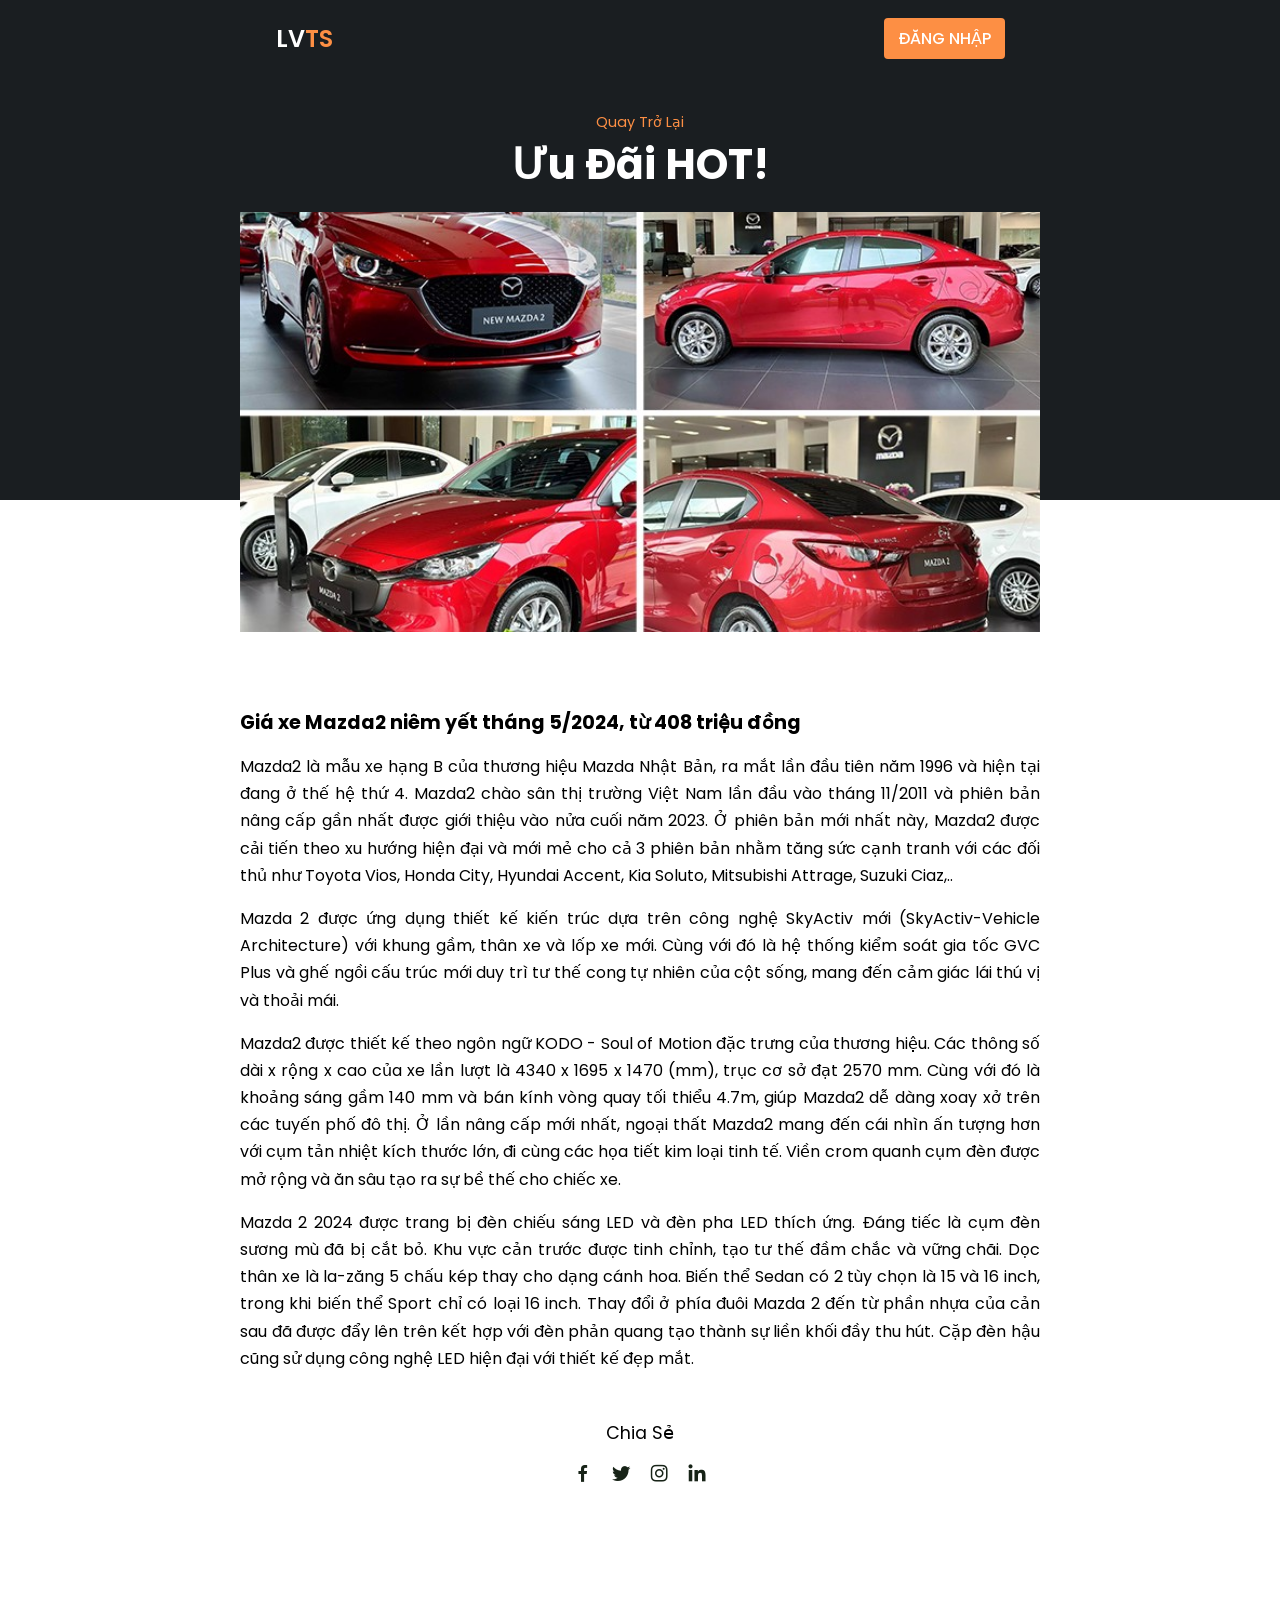
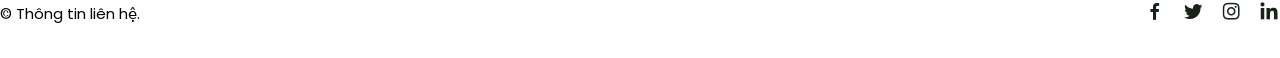
<file: pose.html>
<!DOCTYPE html>
<html lang="en">
<head>
    <meta charset="UTF-8">
    <meta name="viewport" content="width=device-width, initial-scale=1.0">
    <title>Post Page </title>
    <link rel="stylesheet" href="./assets/css/tintuc.css">

    <link href='https://unpkg.com/boxicons@2.1.1/css/boxicons.min.css' rel='stylesheet'>
</head>
<body>
    <header>
        
        <div class="nav container">
        
        <a href="index.html" class="logo">LV<span>TS</span></a>

        <a href="./Login.html" class="login">Đăng Nhập</a>
        </div>
        
    </header>

    <section class="post-header">
        <div class="header-content post-container">

        <a href="index.html" class="back-home">Quay Trở Lại</a>

        <h1 class="header-title">Ưu Đãi HOT!</h1>
        
        <img src="./assets/img/hinh6.jpg" alt="" class="header-img">
        </div>
    </section>

    <section class="post-content post-container">
      <h2 class="sub-heading">Giá xe Mazda2 niêm yết tháng 5/2024, từ 408 triệu đồng</h2>
      <p class="post-text">Mazda2 là mẫu xe hạng B của thương hiệu Mazda Nhật Bản, ra mắt lần đầu tiên năm 1996 và hiện tại đang ở thế hệ thứ 4. Mazda2 chào sân thị trường Việt Nam lần đầu vào tháng 11/2011 và phiên bản nâng cấp gần nhất được giới thiệu vào nửa cuối năm 2023.

        Ở phiên bản mới nhất này, Mazda2 được cải tiến theo xu hướng hiện đại và mới mẻ cho cả 3 phiên bản nhằm tăng sức cạnh tranh với các đối thủ như Toyota Vios, Honda City, Hyundai Accent, Kia Soluto, Mitsubishi Attrage, Suzuki Ciaz,..</p>
        <p class="post-text">Mazda 2 được ứng dụng thiết kế kiến trúc dựa trên công nghệ SkyActiv mới (SkyActiv-Vehicle Architecture) với khung gầm, thân xe và lốp xe mới. Cùng với đó là hệ thống kiểm soát gia tốc GVC Plus và ghế ngồi cấu trúc mới duy trì tư thế cong tự nhiên của cột sống, mang đến cảm giác lái thú vị và thoải mái.</p>

        <p class="post-text">Mazda2 được thiết kế theo ngôn ngữ KODO - Soul of Motion đặc trưng của thương hiệu. Các thông số dài x rộng x cao của xe lần lượt là 4340 x 1695 x 1470 (mm), trục cơ sở đạt 2570 mm. Cùng với đó là khoảng sáng gầm 140 mm và bán kính vòng quay tối thiểu 4.7m, giúp Mazda2 dễ dàng xoay xở trên các tuyến phố đô thị.

            Ở lần nâng cấp mới nhất, ngoại thất Mazda2 mang đến cái nhìn ấn tượng hơn với cụm tản nhiệt kích thước lớn, đi cùng các họa tiết kim loại tinh tế. Viền crom quanh cụm đèn được mở rộng và ăn sâu tạo ra sự bề thế cho chiếc xe.</p>
        <p class="post-text">Mazda 2 2024 được trang bị đèn chiếu sáng LED và đèn pha LED thích ứng. Đáng tiếc là cụm đèn sương mù đã bị cắt bỏ. Khu vực cản trước được tinh chỉnh, tạo tư thế đầm chắc và vững chãi.

            Dọc thân xe là la-zăng 5 chấu kép thay cho dạng cánh hoa. Biến thể Sedan có 2 tùy chọn là 15 và 16 inch, trong khi biến thể Sport chỉ có loại 16 inch.
            
            Thay đổi ở phía đuôi Mazda 2 đến từ phần nhựa của cản sau đã được đẩy lên trên kết hợp với đèn phản quang tạo thành sự liền khối đầy thu hút. Cặp đèn hậu cũng sử dụng công nghệ LED hiện đại với thiết kế đẹp mắt.</p>
    </section>

    <div class="share post-container">
        <span class="share-title">Chia Sẻ</span>
        <div class="social">
            <a href="#"><i class='bx bxl-facebook'></i></a>
            <a href="#"><i class='bx bxl-twitter'></i></a>
            <a href="#"><i class='bx bxl-instagram'></i></a>
            <a href="#"><i class='bx bxl-linkedin' ></i></a>
            </div>
    </div>

    <section class="post container">
    </section>

    <div class="footer container">
        <p>&#169; Thông tin liên hệ.</p>
        <div class="social">
        <a href="#"><i class='bx bxl-facebook'></i></a>
        <a href="#"><i class='bx bxl-twitter'></i></a>
        <a href="#"><i class='bx bxl-instagram'></i></a>
        <a href="#"><i class='bx bxl-linkedin' ></i></a>
        </div>
        </div>
    

    <script
    src="https://code.jquery.com/jquery-3.6.0.js"
    integrity="sha256-H+K7U5CnX11h5ywQfKtSj8PCmoN9aaq30gDh27Xcθjk="
    crossorigin="anonymous"></script>
    <script>
        $(document).ready(function () {
            $(".filter-item").click(function () {
            const value = $(this).attr("data-filter");
            if (value == "all") {
            $(".post-box").show("1000");
            } else {
            $(".post-box")
             .not("." + value)
             .hide("1000");
            $(".post-box")
             .filter("." + value)
             . show( "1000");
            }
        });
        
        $(".filter-item").click(function () {
            $(this).addClass("active-filter").siblings().removeClass("active-filter");
            });
        });
            
            let header = document.querySelector("header");
            
            window.addEventListener("scroll", () => {
            header. classList.toggle("shadow", window.scrollY > 0);
        });
    </script>
</body>
</html>
</file>
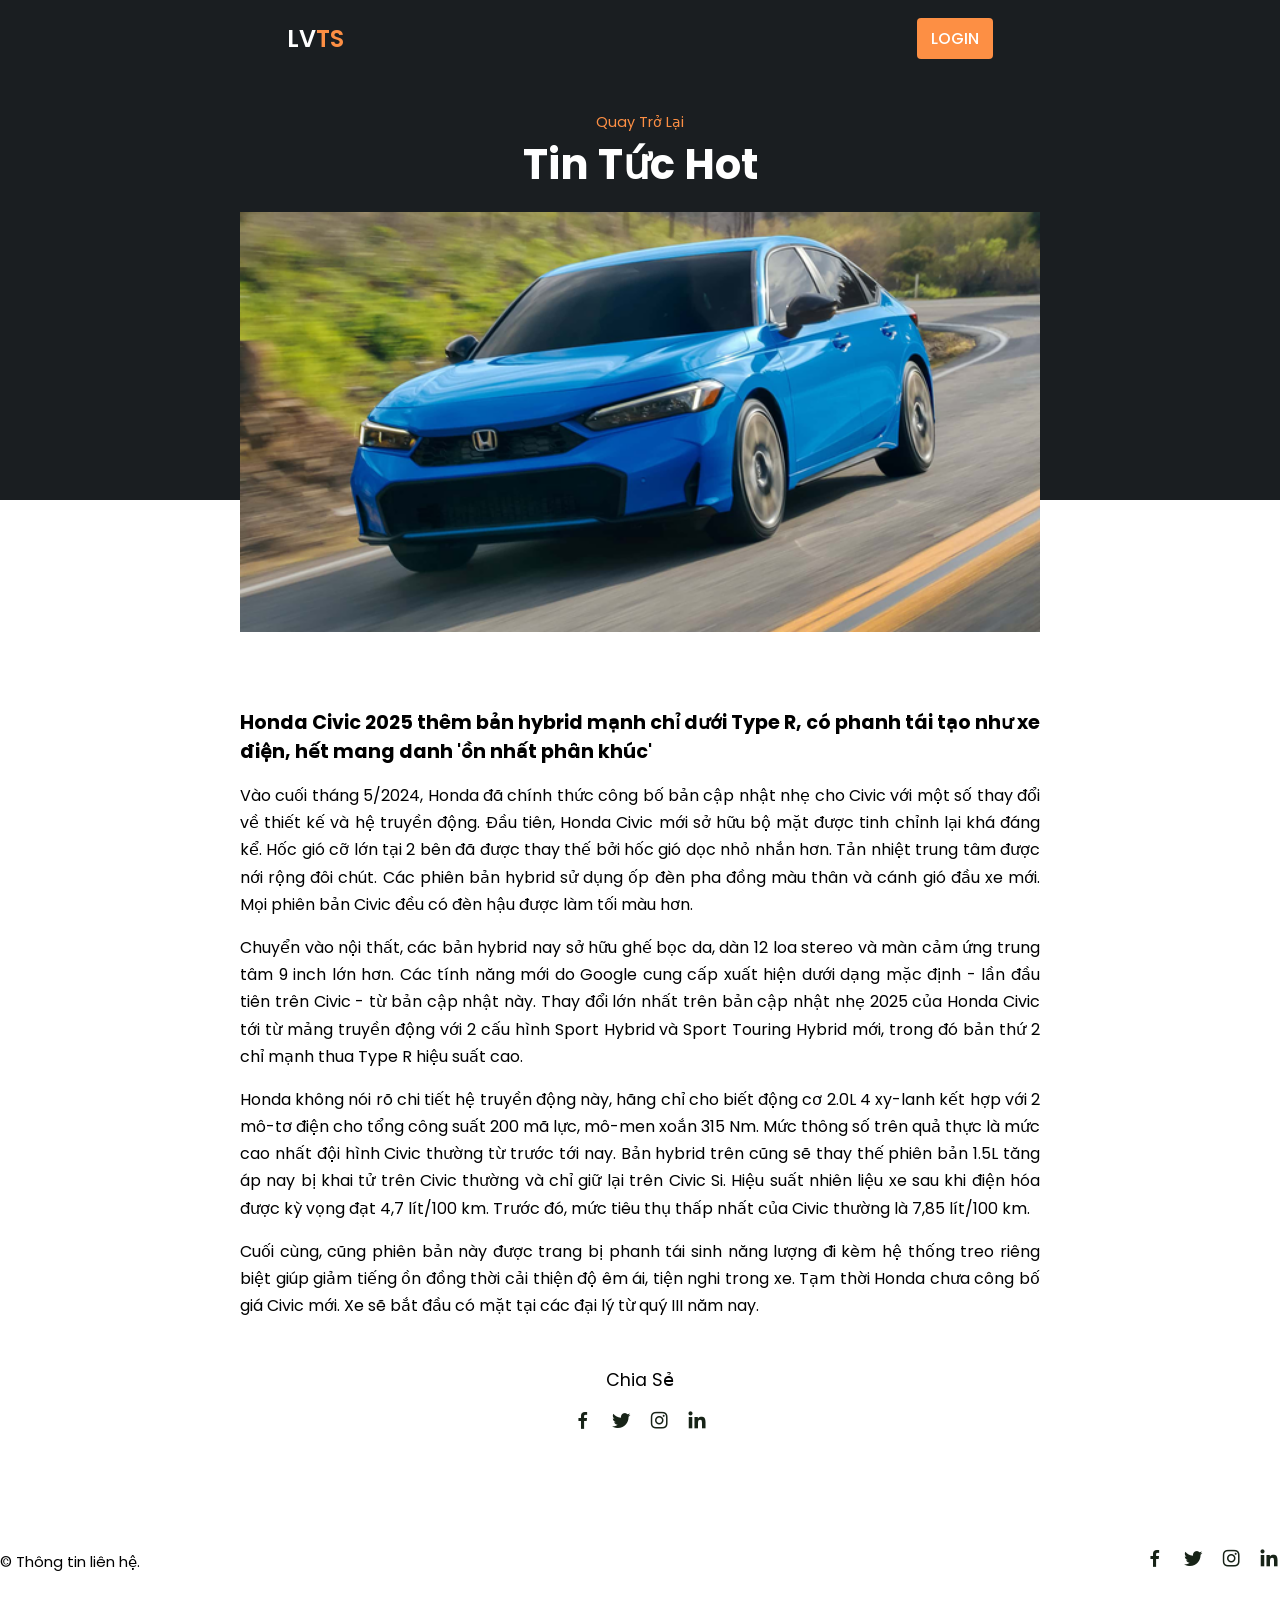
<file: post-page.html>
<!DOCTYPE html>
<html lang="en">
<head>
    <meta charset="UTF-8">
    <meta name="viewport" content="width=device-width, initial-scale=1.0">
    <title>Post Page</title>
    <link rel="stylesheet" href="./assets/css/tintuc.css">

    <link href='https://unpkg.com/boxicons@2.1.1/css/boxicons.min.css' rel='stylesheet'>
</head>
<body>
    <header>
        
        <div class="nav container">
        
        <a href="index.html" class="logo">LV<span>TS</span></a>

        <a href="./Login.html" class="login">Login</a>
        </div>
        
    </header>

    <section class="post-header">
        <div class="header-content post-container">

        <a href="index.html" class="back-home">Quay Trở Lại</a>

        <h1 class="header-title">Tin Tức Hot</h1>
        
        <img src="./assets/img/hinh4.webp" alt="" class="header-img">
        </div>
    </section>

    <section class="post-content post-container">
      <h2 class="sub-heading">Honda Civic 2025 thêm bản hybrid mạnh chỉ dưới Type R, có phanh tái tạo như xe điện, hết mang danh 'ồn nhất phân khúc'</h2>
      <p class="post-text"> Vào cuối tháng 5/2024, Honda đã chính thức công bố bản cập nhật nhẹ cho Civic với một số thay đổi về thiết kế và hệ truyền động.

        Đầu tiên, Honda Civic mới sở hữu bộ mặt được tinh chỉnh lại khá đáng kể. Hốc gió cỡ lớn tại 2 bên đã được thay thế bởi hốc gió dọc nhỏ nhắn hơn. Tản nhiệt trung tâm được nới rộng đôi chút. Các phiên bản hybrid sử dụng ốp đèn pha đồng màu thân và cánh gió đầu xe mới. Mọi phiên bản Civic đều có đèn hậu được làm tối màu hơn.</p>
      <p class="post-text">Chuyển vào nội thất, các bản hybrid nay sở hữu ghế bọc da, dàn 12 loa stereo và màn cảm ứng trung tâm 9 inch lớn hơn. Các tính năng mới do Google cung cấp xuất hiện dưới dạng mặc định - lần đầu tiên trên Civic - từ bản cập nhật này.

        Thay đổi lớn nhất trên bản cập nhật nhẹ 2025 của Honda Civic tới từ mảng truyền động với 2 cấu hình Sport Hybrid và Sport Touring Hybrid mới, trong đó bản thứ 2 chỉ mạnh thua Type R hiệu suất cao.
      </p>

      <p class="post-text">Honda không nói rõ chi tiết hệ truyền động này, hãng chỉ cho biết động cơ 2.0L 4 xy-lanh kết hợp với 2 mô-tơ điện cho tổng công suất 200 mã lực, mô-men xoắn 315 Nm. Mức thông số trên quả thực là mức cao nhất đội hình Civic thường từ trước tới nay.

        Bản hybrid trên cũng sẽ thay thế phiên bản 1.5L tăng áp nay bị khai tử trên Civic thường và chỉ giữ lại trên Civic Si. Hiệu suất nhiên liệu xe sau khi điện hóa được kỳ vọng đạt 4,7 lít/100 km. Trước đó, mức tiêu thụ thấp nhất của Civic thường là 7,85 lít/100 km.
      </p>

      <p class="post-text">Cuối cùng, cũng phiên bản này được trang bị phanh tái sinh năng lượng đi kèm hệ thống treo riêng biệt giúp giảm tiếng ồn đồng thời cải thiện độ êm ái, tiện nghi trong xe.

        Tạm thời Honda chưa công bố giá Civic mới. Xe sẽ bắt đầu có mặt tại các đại lý từ quý III năm nay.
      </p>
    </section>

    <div class="share post-container">
        <span class="share-title">Chia Sẻ</span>
        <div class="social">
            <a href="#"><i class='bx bxl-facebook'></i></a>
            <a href="#"><i class='bx bxl-twitter'></i></a>
            <a href="#"><i class='bx bxl-instagram'></i></a>
            <a href="#"><i class='bx bxl-linkedin' ></i></a>
            </div>
    </div>

    <section class="post container">
    </section>

    <div class="footer container">
        <p>&#169; Thông tin liên hệ.</p>
        <div class="social">
        <a href="#"><i class='bx bxl-facebook'></i></a>
        <a href="#"><i class='bx bxl-twitter'></i></a>
        <a href="#"><i class='bx bxl-instagram'></i></a>
        <a href="#"><i class='bx bxl-linkedin' ></i></a>
        </div>
        </div>
    

    <script
    src="https://code.jquery.com/jquery-3.6.0.js"
    integrity="sha256-H+K7U5CnX11h5ywQfKtSj8PCmoN9aaq30gDh27Xcθjk="
    crossorigin="anonymous"></script>
    <script>
      $(document).ready(function () {
        $(".filter-item").click(function () {
        const value = $(this).attr("data-filter");
        if (value == "all") {
        $(".post-box").show("1000");
        } else {
        $(".post-box")
         .not("." + value)
         .hide("1000");
        $(".post-box")
         .filter("." + value)
         . show( "1000");
        }
    });
    
    $(".filter-item").click(function () {
        $(this).addClass("active-filter").siblings().removeClass("active-filter");
        });
    });
        
        let header = document.querySelector("header");
        
        window.addEventListener("scroll", () => {
        header. classList.toggle("shadow", window.scrollY > 0);
    });
    </script>
</body>
</html>
</file>
<file: assets/css/tintuc.css>
@import url("https://fonts.googleapis.com/css2?family=Poppins:wght@400;500;600;700&display=swap");

* {
font-family: "Poppins", sans-serif;
margin: 0;
padding: 0;
scroll-behavior: smooth;
scroll-padding-top: 2rem;
box-sizing: border-box;
}

:root {
--container-color: #1a1e21;
--second-color: #fd8f44;
--text-color: #172317;
--bg-color: #fff;
}

a {
text-decoration: none;
}

li {
list-style: none;
}

img {
width: 100%;
}

section {
padding: 3rem 0 2rem;
}

header {
position: fixed;
top: 0;
left: 0;
width: 100%;
z-index: 200;
}

header.shadow {
background: var( --bg-color);
box-shadow: 0 1px 4px hs1(0 4% 14% / 10%);
transition: 0.4s;
}

header.shadow .logo {
color: var( --text-color);
    }

.nav {
display: flex;
align-items: center;
justify-content: space-around;
padding: 18px 0;
}

.logo {
font-size: 1.5rem;
font-weight: 600;
color: var( --bg-color);
}

.logo span {
color: var( --second-color);
}

.login {
padding: 8px 14px;
text-transform: uppercase;
font-weight: 500;
border-radius: 4px;
background: var( --second-color);
color: var( --bg-color);
}

.login:hover {
background:  hsl(24, 98%, 58%);
transition: 0.3s;
}

.home1{
width: 100%;
background: #1f242d;
display: grid;
justify-content: center;
align-items: center;
text-align: center;
height: auto !important;
}

.home-title {
font-size: 3.5rem;
color: #fff;
}

.home-subtitle {
color: #ff0000;
text-align: center;
font-size: 1rem;
font-weight: 400;
}

.post-filter {
    display: flex;
    justify-content: center;
    align-items: center;
    column-gap: 1.5rem;
    margin-top: 2rem limportant;
}

.filter-item {
font-size: 0.9rem;
font-weight: 500;
cursor: pointer;
}

.active-filter{
background: var( --second-color);
color: var( --bg-color);
padding: 4px 10px;
border-radius: 4px;
}

.post {
display: grid;
grid-template-columns: repeat(auto-fit, minmax(280px, auto));
justify-content: center;
gap: 1.5rem;
}
    
.post-box {
background: var( --bg-color);
box-shadow: 0 4px 14px hs1(355deg 25% 15% / 10%);
padding: 15px;
border-radius: 0.5rem;
}

.category {
font-size: 0.9rem;
font-weight: 500;
text-transform: uppercase;
color: var( --second-color);
}

.post-title {
font-size: 1.3rem;
font-weight: 600;
color: var( --text-color);
display: -webkit-box;
-webkit-line-clamp: 2;
-webkit-box-orient: vertical;
overflow: hidden;
}

.post-date {
display: flex;
font-size: 0.875rem;
text-transform: uppercase;
font-weight: 400;
margin-top: 4px;
}

.post-decription{
font-size: 0.9rem;
line-height: 1.5rem;
margin: 5px 0 10px;
display: -webkit-box;
-webkit-line-clamp: 3;
-webkit-box-orient: vertical;
overflow: hidden;
}

.profile {
display: flex;
align-items: center;
gap: 10px;
}

.profile-img {
width: 35px;
height: 35px;
border-radius: 50%;
object-fit: cover;
object-position: center;
border: 2px solid var( --second-color);
}

.profile-name {
font-size: 0.82rem;
font-weight: 500;
}

.footer{
display: flex;
justify-content: space-between;
align-items: center;
padding: 30px 0;
}

.footer p {
font-size: 0.938rem;
}

.social {
display: flex;
align-items: center;
column-gap: 1rem;
}

.social .bx {
font-size: 1.4rem;
color: var( --text-color);
}

.social .bx:hover {
color: var( --second-color);
transition: 0.3s all linear;
}

.post-header{
width: 100%;
height: 500px;
background: var(--container-color);
}

.post-container {
max-width: 800px;
margin: auto;
width: 100%;
}

.header-content {
display: flex;
flex-direction: column;
align-items: center;
margin-top: 4rem !important;
}

.back-home {
color: var( --second-color);
font-size: 0.9rem;
}

.header-title {
width: 90%;
font-size: 2.6rem;
color: var( --bg-color);
text-align: center;
margin-bottom: 1rem;
}

.header-img {
width: 100%;
height: 420px;
object-fit: cover;
object-position: center;
}

.post-content {
margin-top: 10rem !important;
}

.sub-heading {
font-size: 1.2rem;
}

.post-text {
font-size: 1rem;
line-height: 1.7rem;
margin: 1rem 0;
text-align: justify;
}

.share {
display: flex;
flex-direction: column;
align-items: center;
row-gap: 1rem;
}

.share-title{
font-size: 1.1rem;
}

/* Responsive */
@media (max-width: 1060px) {
.container {
margin: 0 auto;
width: 95%;
}

.home-text1 {
width: 100%;
background-color: #172317;
display: flex;
flex-direction: column;
justify-content: center;
}
.home-text1 {
    color: var(--bg-color);
    text-align: center;
}
}

@media (max-width: 800px) {
.nav {
    padding: 14px 0;
}
.post-container {
    margin: 0 auto;
    width: 95%;
}
}

@media (max-width: 768px) {
.nav {
padding: 10px 0;
}

section {
padding: 2rem 0;
}

.header-content {
 margin-top: 3rem !important;
}

.home-title {
font-size: 3rem;
}

.header-title {
font-size: 2rem;
}

.header-img {
height: 370px;
}

.post-header {
height: 435px;
}

.post-content {
    margin-top: 9rem !important;
}
}

@media (max-width: 570px) {
.post-header {
height: 390px;
}
.header-title {
width: 100%;
}
.header-img {
height: 340px;
}
.footer {
flex-direction: column;
row-gap: 1rem;
padding: 20px 0;
text-align: center;
}
}

@media (max-width: 369px) {
.home-title {
font-size: 2rem;
}
.home-subtitle {
font-size: 0.9rem;
}
.post-box {
    padding: 10px;
}
.header-title {
    font-size: 1.4rem;
}
.post-header {
    height: 335px;
}
.post-content {
    margin-top: 5rem !important;
}
.post-text {
    font-size: 0.875rem;
    line-height: 1.5rem;
    margin: 10px 0;
}
}
</file>
<file: inf.css>
@import url("https://fonts.googleapis.com/css2?family=Poppins:wght@300;400;500;600;700;800;900&display=swap");

* {
    margin: 0;
    padding: 0;
    box-sizing: border-box;
    text-decoration: none;
    border: none;
    list-style-type: none;
    font-family: "Poppins", sans-serif;
    color: inherit;
}
  
:root {
    --bg-color: #1f242d;
    --second-bg-color: #323946;
    --text-color: #ffffffe2;
    --main-color: #00fbff;
    --hed-color: red;
    --third-color: rgb(255, 230, 0);
}
section{
    padding: 4rem 0 2rem;
}
  
html {
    font-size: 15.5px;
}
  
body {
    background: var(--bg-color);
    color: var(--text-color);
    font-family: sans-serif;
    background: #201f1f;

}
.card-wrapper{
    max-width: 1100px;
    margin: 0 auto;
}
img{
    width: 50px;
    display: block;
}
.img-display{
    overflow: hidden;
}
.img-showcase{
    display: flex;
    width: 100%;
    transition: all 0.5s ease;
}
.img-showcase img{
    min-width: 100%;
}
.img-select{
    display: flex;
}
.img-item{
    margin: 0.3rem;
}
.img-item:nth-child(1),
.img-item:nth-child(2),
.img-item:nth-child(3){
    margin-right: 0;
}
.img-item:hover{
    opacity: 0.8;
}
.product-content{
    padding: 2rem 1rem;
}
.product-title{
    font-size: 3rem;
    text-transform: capitalize;
    font-weight: 700;
    position: relative;
    color: #00aeff;
    margin: 1rem 0;
}
.product-title::after{
    content: "";
    position: absolute;
    left: 0;
    bottom: 0;
    height: 4px;
    width: 80px;
    background: #01c2fd;
}
.product-link{
    text-decoration: none;
    text-transform: uppercase;
    font-weight: 400;
    font-size: 0.9rem;
    display: inline-block;
    margin-bottom: 0.5rem;
    background: #01d2f7;
    color: #fff;
    padding: 0 0.3rem;
    transition: all 0.5s ease;
}
.product-link:hover{
    opacity: 0.9;
}
.product-rating{
    color: #ffc107;
}
.product-rating span{
    font-weight: 600;
    color: #252525;
}
.product-price{
    margin: 1rem 0;
    font-size: 1rem;
    font-weight: 700;
}
.product-price span{
    font-weight: 400;
}
.last-price span{
    color: #f64749;
    text-decoration: line-through;
}
.new-price span{
    color: #256eff;
}
.product-detail h2{
    text-transform: capitalize;
    color: #00a2ff;
    padding-bottom: 0.6rem;
}
.product-detail p{
    font-size: 0.9rem;
    padding: 0.3rem;
    opacity: 0.8;
}
.product-detail ul{
    margin: 1rem 0;
    font-size: 0.9rem;
}
.product-detail ul li{
    margin: 0;
    list-style: none;
    background: url(shoes_images/checked.png) left center no-repeat;
    background-size: 18px;
    padding-left: 1.7rem;
    margin: 0.4rem 0;
    font-weight: 600;
    opacity: 0.9;
}
.product-detail ul li span{
    font-weight: 400;
}
.purchase-info{
    margin: 1.5rem 0;
}
.purchase-info input,
.purchase-info .btn{
    border: 1.5px solid #ddd;
    border-radius: 25px;
    text-align: center;
    padding: 0.45rem 0.8rem;
    outline: 0;
    margin-right: 0.2rem;
    margin-bottom: 1rem;
}
.purchase-info input{
    width: 60px;
    color: #000;
}
.purchase-info .btn{
    cursor: pointer;
    color: #fff;
}
.purchase-info .btn:first-of-type{
    background: #256eff;
}
.purchase-info .btn:last-of-type{
    background: #f64749;
}
.purchase-info .btn:hover{
    opacity: 0.9;
}
.social-links{
    display: flex;
    align-items: center;
}
.social-links a{
    display: flex;
    align-items: center;
    justify-content: center;
    width: 32px;
    height: 32px;
    color: #4400ff;
    border: 1px solid aqua;
    margin: 0 0.2rem;
    border-radius: 50%;
    text-decoration: none;
    font-size: 0.8rem;
    transition: all 0.5s ease;
}
.social-links a:hover{
    background: #00d9ff;
    border-color: transparent;
    color: #fffb00;
}

@media screen and (min-width: 992px){
    .card{
        display: grid;
        grid-template-columns: repeat(2, 1fr);
        grid-gap: 1.5rem;
    }
    .card-wrapper{
        height: 100vh;
        display: flex;
        justify-content: center;
        align-items: center;
    }
    .product-imgs{
        display: flex;
        flex-direction: column;
        justify-content: center;
    }
    .product-content{
        padding-top: 0;
    }
}
.center-section {
    display: flex;
    justify-content: center;
    align-items: center;
    height: 100vh; /* Chiều cao 100% viewport */
}
hr{
    border: 2px solid white;
    width: 80%;
    margin: 20px auto; /* Căn giữa và đặt khoảng cách trên dưới */

}

.boxx {
    width: 90%;
    height: 80vh;
    border: 1px solid #ffffff;
    display: flex;
    justify-content: flex-start; /* Căn chỉnh theo chiều dọc lên trên */
    align-items: flex-start; /* Căn chỉnh theo chiều ngang sang trái */
    position: relative;
}

.text h1{
    margin-left: 50px;

}
</file>
